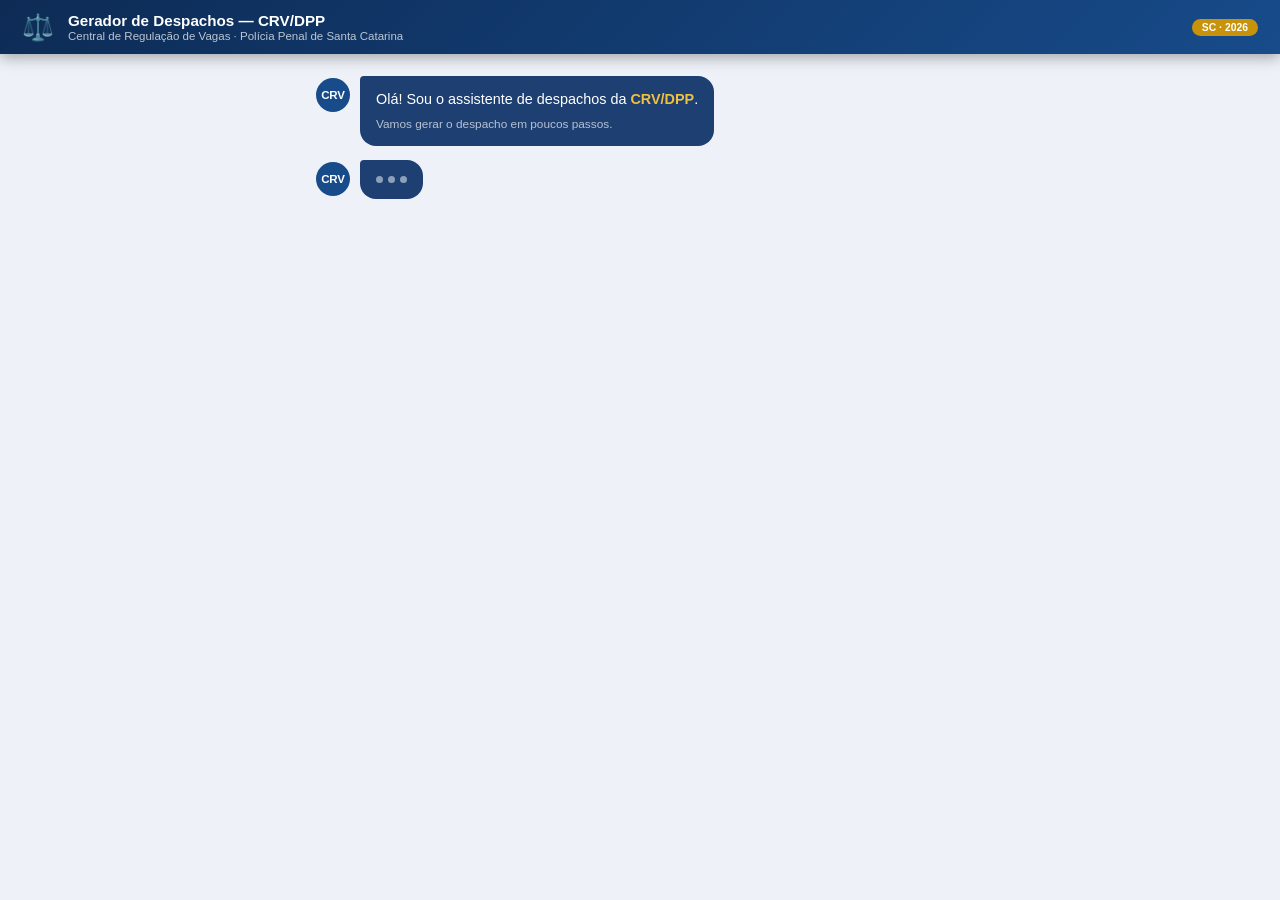
<file: gerador_despachos_crv.html>
<!DOCTYPE html>
<html lang="pt-BR">
<head>
<meta charset="UTF-8">
<meta name="viewport" content="width=device-width, initial-scale=1.0">
<title>Gerador de Despachos — CRV/DPP</title>
<style>
:root{
  --azul:#0d2b55;--azul2:#174b8a;--azul3:#2563b0;
  --ouro:#c8930a;--cinza:#eef2f8;--borda:#c8d6ec;
  --verde:#1a7a40;--verde-bg:#f0fdf4;--verde-bd:#86efac;
  --verm:#b91c1c;--verm-bg:#fef2f2;--verm-bd:#fca5a5;
  --amar:#92400e;--amar-bg:#fffbeb;--amar-bd:#fcd34d;
  --texto:#0f1e35;--bot:#1e3f72;
}
*{box-sizing:border-box;margin:0;padding:0}
html,body{height:100%;font-family:"Segoe UI",Calibri,sans-serif;background:var(--cinza);color:var(--texto)}

/* ── TOPO ── */
.topo{background:linear-gradient(135deg,var(--azul),var(--azul2));color:#fff;padding:12px 22px;display:flex;align-items:center;gap:14px;box-shadow:0 3px 14px rgba(0,0,0,.35);position:sticky;top:0;z-index:100}
.topo-icon{font-size:1.6rem;flex-shrink:0}
.topo h1{font-size:.95rem;font-weight:700}
.topo p{font-size:.72rem;opacity:.72;margin-top:1px}
.topo-badge{margin-left:auto;background:var(--ouro);color:#fff;font-size:.65rem;font-weight:800;padding:3px 10px;border-radius:20px;white-space:nowrap}
.topo-novo{margin-left:.75rem;background:rgba(255,255,255,.13);border:1.5px solid rgba(255,255,255,.28);color:rgba(255,255,255,.85);font-family:inherit;font-size:.72rem;font-weight:700;padding:5px 13px;border-radius:8px;cursor:pointer;display:none;transition:all .15s}
.topo-novo:hover{background:rgba(255,255,255,.22);color:#fff}
.topo-novo.vis{display:block}

/* ── LAYOUT ── */
.layout{display:flex;flex-direction:column;height:calc(100vh - 68px)}
.chat-area{flex:1;overflow-y:auto;padding:22px 0;scroll-behavior:smooth}
.chat-inner{max-width:680px;margin:0 auto;padding:0 16px;display:flex;flex-direction:column;gap:14px}

/* ── MENSAGENS ── */
.msg{display:flex;gap:10px;align-items:flex-start;animation:popIn .25s ease}
@keyframes popIn{from{opacity:0;transform:translateY(8px)}to{opacity:1;transform:translateY(0)}}
.msg.bot{justify-content:flex-start}.msg.user{justify-content:flex-end}
.av{width:34px;height:34px;border-radius:50%;display:flex;align-items:center;justify-content:center;font-size:.72rem;font-weight:800;flex-shrink:0;margin-top:2px;letter-spacing:-.02em}
.av.bot{background:var(--azul2);color:#fff}.av.user{background:#c8d6ec;color:var(--azul);font-size:.9rem}
.balao{max-width:82%;padding:12px 16px;border-radius:16px;font-size:.9rem;line-height:1.6}
.balao.bot{background:var(--bot);color:#fff;border-top-left-radius:4px}
.balao.user{background:var(--azul3);color:#fff;border-top-right-radius:4px}
.balao strong{color:#f0c040}
.balao .sub{font-size:.74rem;opacity:.68;margin-top:4px;display:block}

/* ── OPÇÕES (chips) ── */
.ow{max-width:680px;margin:0 auto;padding:2px 16px 10px;display:none}
.or{display:flex;flex-wrap:wrap;gap:8px;margin-bottom:6px}
.chip{padding:9px 18px;border:2px solid var(--azul3);border-radius:22px;background:#fff;color:var(--azul2);font-size:.84rem;font-weight:700;cursor:pointer;transition:all .18s;font-family:inherit;user-select:none;display:flex;align-items:center;gap:6px}
.chip:hover{background:var(--azul3);color:#fff;transform:translateY(-1px);box-shadow:0 3px 10px rgba(37,99,176,.2)}
.chip.sel{background:var(--azul);color:#fff;border-color:var(--azul)}
.chip.dis{opacity:.4;pointer-events:none}
.chip.vd{border-color:var(--verde);color:var(--verde)}
.chip.vd:hover,.chip.vd.sel{background:var(--verde);color:#fff;border-color:var(--verde)}
.chip.vm{border-color:var(--verm);color:var(--verm)}
.chip.vm:hover,.chip.vm.sel{background:var(--verm);color:#fff;border-color:var(--verm)}
.chip.am{border-color:var(--amar);color:var(--amar)}
.chip.am:hover,.chip.am.sel{background:var(--amar);color:#fff;border-color:var(--amar)}
.chip.lg{width:100%;justify-content:flex-start;border-radius:10px;padding:11px 16px}

/* ── INPUT LIVRE ── */
.iw{max-width:680px;margin:0 auto;padding:0 16px 10px;display:none}
.ir{display:flex;gap:8px}
.ir input{flex:1;padding:11px 15px;border:2px solid var(--borda);border-radius:22px;font-size:.88rem;font-family:inherit;color:var(--texto);transition:border .2s}
.ir input:focus{outline:none;border-color:var(--azul3)}
.bsend{padding:11px 20px;background:var(--azul);color:#fff;border:none;border-radius:22px;font-size:.88rem;font-weight:700;cursor:pointer;font-family:inherit;white-space:nowrap;transition:background .15s}
.bsend:hover{background:var(--azul3)}

/* ── PAINEL MOTIVOS ── */
.motivos-wrap{width:100%;max-width:560px;background:#fff;border:1.5px solid var(--borda);border-radius:14px;overflow:hidden;box-shadow:0 2px 12px rgba(13,43,85,.1)}
.motivos-head{padding:10px 14px;font-size:.72rem;font-weight:800;text-transform:uppercase;letter-spacing:.06em;display:flex;align-items:center;gap:6px}
.motivos-head.vm{background:var(--verm-bg);color:var(--verm);border-bottom:1px solid var(--verm-bd)}
.motivos-head.am{background:var(--amar-bg);color:var(--amar);border-bottom:1px solid var(--amar-bd)}
.motivos-body{padding:8px}
.motivo-item{display:flex;align-items:flex-start;gap:10px;padding:9px 10px;border:1.5px solid var(--borda);border-radius:8px;cursor:pointer;font-size:.85rem;color:#334155;background:#f8fafc;margin-bottom:5px;transition:all .13s;user-select:none;line-height:1.45}
.motivo-item:last-child{margin-bottom:0}
.motivo-item:hover{border-color:#94a3b8;background:#fff}
.motivo-item.sel.vm{border-color:var(--verm-bd);background:var(--verm-bg);color:var(--verm)}
.motivo-item.sel.am{border-color:var(--amar-bd);background:var(--amar-bg);color:var(--amar)}
.mi-check{width:18px;height:18px;border:2px solid #cbd5e1;border-radius:4px;flex-shrink:0;display:flex;align-items:center;justify-content:center;font-size:.75rem;margin-top:1px;transition:all .13s}
.motivo-item.sel.vm .mi-check{background:var(--verm);border-color:var(--verm);color:#fff}
.motivo-item.sel.am .mi-check{background:var(--amar);border-color:var(--amar);color:#fff}
.mi-texto{flex:1}
.mi-sub{display:none;margin-top:8px;padding:8px;background:#f1f5f9;border-radius:6px;gap:5px;flex-direction:column}
.mi-sub.vis{display:flex}
.sub-item{display:flex;align-items:center;gap:8px;padding:6px 8px;border:1.5px solid #e2e8f0;border-radius:6px;cursor:pointer;font-size:.8rem;color:#475569;background:#fff;transition:all .12s;user-select:none}
.sub-item:hover{border-color:#94a3b8}
.sub-item.sel.vm{border-color:var(--verm-bd);background:var(--verm-bg);color:var(--verm)}
.sub-item.sel.am{border-color:var(--amar-bd);background:var(--amar-bg);color:var(--amar)}
.sub-check{width:15px;height:15px;border:2px solid #cbd5e1;border-radius:3px;flex-shrink:0;display:flex;align-items:center;justify-content:center;font-size:.6rem;transition:all .12s}
.sub-item.sel.vm .sub-check{background:var(--verm);border-color:var(--verm);color:#fff}
.sub-item.sel.am .sub-check{background:var(--amar);border-color:var(--amar);color:#fff}
.sub-outros-input{width:100%;padding:7px 10px;border:1.5px solid var(--borda);border-radius:6px;font-size:.8rem;font-family:inherit;color:var(--texto);margin-top:4px;display:none}
.sub-outros-input.vis{display:block}
.sub-outros-input:focus{outline:none;border-color:var(--azul3)}
.motivos-conf{margin:8px 8px 8px;padding:10px 16px;background:var(--azul);color:#fff;border:none;border-radius:8px;font-size:.85rem;font-weight:700;cursor:pointer;font-family:inherit;width:calc(100% - 16px);transition:background .15s}
.motivos-conf:hover{background:var(--azul3)}

/* ── DESPACHO FINAL ── */
.desp-wrap{max-width:680px;margin:0 auto;padding:0 16px 40px;display:none;animation:popIn .3s ease}
.desp-wrap.vis{display:block}
.desp-acoes{display:flex;gap:8px;margin-bottom:14px;flex-wrap:wrap}
.ba{padding:9px 20px;border-radius:8px;font-size:.84rem;font-weight:700;cursor:pointer;border:none;display:flex;align-items:center;gap:6px;transition:all .2s;font-family:inherit}
.bc{background:var(--azul);color:#fff}.bc:hover{background:var(--azul3)}
.bd{background:#1a5e99;color:#fff}.bd:hover{background:#154a78}
.bn{background:#fff;border:2px solid var(--borda);color:var(--azul)}.bn:hover{background:#f0f0f0}
.desp-card{background:#fff;border:1px solid var(--borda);border-radius:12px;overflow:hidden;box-shadow:0 2px 12px rgba(13,43,85,.08)}
.desp-header{padding:14px 20px;border-bottom:1px solid var(--borda);display:flex;align-items:center;gap:10px}
.desp-badge{font-size:.8rem;font-weight:800;padding:5px 14px;border-radius:20px;white-space:nowrap}
.badge-def{background:var(--verde-bg);color:var(--verde);border:1.5px solid var(--verde-bd)}
.badge-ind{background:var(--verm-bg);color:var(--verm);border:1.5px solid var(--verm-bd)}
.badge-dev{background:var(--amar-bg);color:var(--amar);border:1.5px solid var(--amar-bd)}
.desp-subtit{font-size:.8rem;color:#64748b;font-weight:600}
.desp-body{padding:20px}
.desp-nota{font-size:.75rem;color:#94a3b8;padding:0 20px 14px;font-style:italic}
.desp-texto{font-size:.9rem;line-height:1.75;color:#1e293b;white-space:pre-wrap;outline:none;cursor:text;min-height:80px;border:1.5px dashed transparent;border-radius:6px;padding:6px;transition:border .2s}
.desp-texto:focus{border-color:var(--borda)}

/* ── TYPING ── */
.typing{display:flex;gap:5px;align-items:center;padding:4px 0}
.typing span{width:7px;height:7px;background:rgba(255,255,255,.5);border-radius:50%;animation:bounce .9s infinite}
.typing span:nth-child(2){animation-delay:.15s}.typing span:nth-child(3){animation-delay:.3s}
@keyframes bounce{0%,80%,100%{transform:translateY(0)}40%{transform:translateY(-6px)}}

/* ── TOAST ── */
.toast{position:fixed;bottom:22px;right:22px;background:#111;color:#fff;padding:11px 20px;border-radius:8px;font-size:.82rem;opacity:0;pointer-events:none;transition:opacity .3s;z-index:9999}
.toast.show{opacity:1}

@media(max-width:600px){.balao{max-width:92%}.chip{font-size:.8rem;padding:8px 14px}}
</style>
</head>
<body>

<div class="topo">
  <div class="topo-icon">⚖️</div>
  <div>
    <h1>Gerador de Despachos — CRV/DPP</h1>
    <p>Central de Regulação de Vagas · Polícia Penal de Santa Catarina</p>
  </div>
  <div class="topo-badge">SC · 2026</div>
  <button class="topo-novo" id="btnNovo" onclick="reiniciar()">↩ Novo despacho</button>
</div>

<div class="layout">
  <div class="chat-area" id="chatArea">
    <div class="chat-inner" id="ci"></div>
  </div>
  <div class="ow" id="ow"><div class="or" id="or"></div></div>
  <div class="iw" id="iw"></div>
</div>

<div class="desp-wrap" id="despWrap">
  <div class="desp-acoes">
    <button class="ba bc" onclick="copiarDespacho()">📋 Copiar texto</button>
    <button class="ba bd" onclick="baixarDoc()">📄 Baixar .doc</button>
    <button class="ba bn" onclick="reiniciar()">↩ Novo despacho</button>
  </div>
  <div class="desp-card">
    <div class="desp-header">
      <div class="desp-badge" id="despBadge"></div>
      <div class="desp-subtit" id="despSubtit"></div>
    </div>
    <div class="desp-body">
      <div class="desp-texto" id="despTexto" contenteditable="true" spellcheck="false"></div>
    </div>
    <div class="desp-nota">✏️ Clique no texto para editar antes de copiar.</div>
  </div>
</div>

<div class="toast" id="toast"></div>

<script>
// ════════════════════════════════════════════════════════════
// ESTADO
// ════════════════════════════════════════════════════════════
var S = {
  inciso: null,           // 'I' | 'II' | 'III' | 'PERNOITE' | 'PERMUTA'
  permulaInciso: null,    // 'II' | 'III' — subinciso da permuta
  resultado: null,        // 'def' | 'ind' | 'dev'
  prazo: null,
  pernoiteMotivo: '',
  pernoiteSGPe: '',
  motivos: [],
  assFlts: [],
  docFlts: [],
  docOutros: '',
};

function rS(){ S={inciso:null,permulaInciso:null,resultado:null,prazo:null,pernoiteMotivo:'',pernoiteSGPe:'',motivos:[],assFlts:[],docFlts:[],docOutros:''}; }

// ════════════════════════════════════════════════════════════
// HELPERS DOM
// ════════════════════════════════════════════════════════════
var ci=document.getElementById('ci');
var ow=document.getElementById('ow');
var or_=document.getElementById('or');
var iw=document.getElementById('iw');

function sb(){ setTimeout(function(){ document.getElementById('chatArea').scrollTo({top:9e6,behavior:'smooth'}); },80); }

function lp(){
  or_.innerHTML='';
  ow.style.display='none';
  iw.style.display='none';
  iw.innerHTML='';
}

function mBot(html, delay){
  delay = delay || 0;
  return new Promise(function(resolve){
    setTimeout(function(){
      var t=document.createElement('div');
      t.className='msg bot';
      t.innerHTML='<div class="av bot">CRV</div><div class="balao bot"><div class="typing"><span></span><span></span><span></span></div></div>';
      ci.appendChild(t); sb();
      setTimeout(function(){ t.querySelector('.balao').innerHTML=html; resolve(); sb(); }, 480);
    }, delay);
  });
}

function mUser(txt){
  var d=document.createElement('div');
  d.className='msg user';
  d.innerHTML='<div class="balao user">'+esc(txt)+'</div><div class="av user">👤</div>';
  ci.appendChild(d); sb();
}

function esc(s){ return String(s).replace(/&/g,'&amp;').replace(/</g,'&lt;').replace(/>/g,'&gt;'); }

function chips(ops, cb){
  lp(); ow.style.display='block';
  ops.forEach(function(o){
    var b=document.createElement('button');
    b.className='chip'+(o.cl?' '+o.cl:'')+(o.lg?' lg':'');
    b.innerHTML=o.l;
    b.onclick=function(){
      document.querySelectorAll('.chip').forEach(function(c){ c.classList.add('dis'); });
      b.classList.add('sel');
      mUser(o.l.replace(/<[^>]+>/g,'').trim());
      lp();
      setTimeout(function(){ cb(o.v); },300);
    };
    or_.appendChild(b);
  });
}

function inp(ph, cb){
  lp(); iw.style.display='block';
  var row=document.createElement('div'); row.className='ir';
  var el=document.createElement('input'); el.type='text'; el.placeholder=ph; el.autocomplete='off';
  var btn=document.createElement('button'); btn.className='bsend'; btn.textContent='Enviar →';
  var go=function(){
    var v=el.value.trim();
    if(!v){ el.focus(); return; }
    mUser(v); lp(); setTimeout(function(){ cb(v); },300);
  };
  btn.onclick=go;
  el.onkeydown=function(e){ if(e.key==='Enter'){ e.preventDefault(); go(); } };
  row.appendChild(el); row.appendChild(btn); iw.appendChild(row);
  setTimeout(function(){ el.focus(); },180);
}

function toast(m){
  var t=document.getElementById('toast');
  t.textContent=m; t.classList.add('show');
  setTimeout(function(){ t.classList.remove('show'); },2600);
}

// ════════════════════════════════════════════════════════════
// PAINEL DE MOTIVOS (checkboxes multi)
// ════════════════════════════════════════════════════════════
function buildPainelMotivos(tipo){
  lp();
  var cls = tipo==='ind' ? 'vm' : 'am';
  var label = tipo==='ind' ? '❌ Motivos do Indeferimento' : '🔄 Motivos da Devolução';

  var wrap=document.createElement('div');
  wrap.style.cssText='max-width:680px;margin:0 auto;padding:0 16px 10px';

  var painel=document.createElement('div');
  painel.className='motivos-wrap';

  var head=document.createElement('div');
  head.className='motivos-head '+cls;
  head.innerHTML='<span>📋</span> '+label+'<span class="sub" style="font-size:.7rem;opacity:.7;font-weight:400;text-transform:none;margin-left:4px">— selecione um ou mais</span>';
  painel.appendChild(head);

  var body=document.createElement('div');
  body.className='motivos-body';

  var sel = { fluxo:false, ass:false, doc:false };
  var assFlts = {};
  var docFlts = {};
  var docOutrosVal = '';

  var ASS_OPTS = [
    {v:'ori_dir',  l:'Diretor(a) da Unidade Prisional de Origem'},
    {v:'des_dir',  l:'Diretor(a) da Unidade Prisional de Destino'},
    {v:'ori_sr',   l:'Superintendente da Regional de Origem'},
    {v:'des_sr',   l:'Superintendente da Regional de Destino'},
  ];

  var DOC_OPTS = [
    {v:'bpi',       l:'BPI — Boletim Penal Informativo'},
    {v:'saude',     l:'Formulário de Saúde'},
    {v:'mandado',   l:'Mandado de Prisão'},
    {v:'despacho',  l:'Despacho / Decisão Judicial'},
    {v:'outros',    l:'Outros'},
  ];

  ASS_OPTS.forEach(function(o){ assFlts[o.v]=false; });
  DOC_OPTS.forEach(function(o){ docFlts[o.v]=false; });

  var iFluxo = criarItem(cls,'O fluxo não foi observado na integralidade');
  iFluxo.onclick = function(){ sel.fluxo=!sel.fluxo; toggleItem(iFluxo,cls,sel.fluxo); };
  body.appendChild(iFluxo);

  var iAss = criarItem(cls,'Falta de Assinaturas');
  var subAss = document.createElement('div');
  subAss.className='mi-sub';
  ASS_OPTS.forEach(function(o){
    var si = criarSubItem(cls,o.l);
    si.onclick=function(e){
      e.stopPropagation();
      assFlts[o.v]=!assFlts[o.v];
      toggleSubItem(si,cls,assFlts[o.v]);
      var algum=Object.values(assFlts).some(Boolean);
      sel.ass=algum;
      toggleItem(iAss,cls,algum);
    };
    subAss.appendChild(si);
  });
  iAss.querySelector('.mi-texto').appendChild(subAss);
  iAss.addEventListener('click',function(e){
    if(e.target.closest('.mi-sub')) return;
    subAss.classList.toggle('vis');
  });
  body.appendChild(iAss);

  var iDoc = criarItem(cls,'Falta de Documento');
  var subDoc = document.createElement('div');
  subDoc.className='mi-sub';
  var outrosInput = document.createElement('input');
  outrosInput.className='sub-outros-input';
  outrosInput.placeholder='Especifique o documento...';
  outrosInput.onclick=function(e){ e.stopPropagation(); };
  outrosInput.oninput=function(){ docOutrosVal=outrosInput.value.trim(); };

  DOC_OPTS.forEach(function(o){
    var si = criarSubItem(cls,o.l);
    si.onclick=function(e){
      e.stopPropagation();
      docFlts[o.v]=!docFlts[o.v];
      toggleSubItem(si,cls,docFlts[o.v]);
      if(o.v==='outros'){
        outrosInput.classList.toggle('vis',docFlts.outros);
        if(docFlts.outros) setTimeout(function(){ outrosInput.focus(); },100);
      }
      var algum=Object.values(docFlts).some(Boolean);
      sel.doc=algum;
      toggleItem(iDoc,cls,algum);
    };
    subDoc.appendChild(si);
  });
  subDoc.appendChild(outrosInput);
  iDoc.querySelector('.mi-texto').appendChild(subDoc);
  iDoc.addEventListener('click',function(e){
    if(e.target.closest('.mi-sub')) return;
    subDoc.classList.toggle('vis');
  });
  body.appendChild(iDoc);

  painel.appendChild(body);

  var btnConf = document.createElement('button');
  btnConf.className='motivos-conf';
  btnConf.textContent='✓ Confirmar seleção e gerar despacho';
  btnConf.onclick=function(){
    var assArr = ASS_OPTS.filter(function(o){ return assFlts[o.v]; }).map(function(o){ return o.l; });
    var docArr = DOC_OPTS.filter(function(o){ return o.v!=='outros' && docFlts[o.v]; }).map(function(o){ return o.l; });
    if(docFlts.outros && docOutrosVal) docArr.push(docOutrosVal);

    S.assFlts = assArr;
    S.docFlts = docArr;

    var partes=[];
    if(sel.fluxo) partes.push('Fluxo incompleto');
    if(assArr.length) partes.push('Falta assinatura: '+assArr.map(function(a){ return a.split(' ')[0]+' '+a.split(' ')[1]; }).join(', '));
    if(docArr.length) partes.push('Falta documento: '+docArr.join(', '));
    mUser(partes.length ? partes.join(' · ') : '(sem motivo específico)');
    S.motivos = { fluxo: sel.fluxo, ass: assArr, doc: docArr };
    lp();
    wrap.remove();
    setTimeout(function(){ gerarDespacho(); },400);
  };
  painel.appendChild(btnConf);
  wrap.appendChild(painel);

  ow.style.display='block';
  or_.appendChild(wrap);
  sb();
}

function criarItem(cls, texto){
  var d=document.createElement('div');
  d.className='motivo-item';
  d.innerHTML='<div class="mi-check"></div><div class="mi-texto">'+esc(texto)+'</div>';
  return d;
}

function criarSubItem(cls, texto){
  var d=document.createElement('div');
  d.className='sub-item';
  d.innerHTML='<div class="sub-check"></div><span>'+esc(texto)+'</span>';
  return d;
}

function toggleItem(el, cls, ativo){
  el.classList.toggle('sel',ativo);
  el.classList.toggle(cls,ativo);
  el.querySelector('.mi-check').textContent = ativo ? '✓' : '';
}

function toggleSubItem(el, cls, ativo){
  el.classList.toggle('sel',ativo);
  el.classList.toggle(cls,ativo);
  el.querySelector('.sub-check').textContent = ativo ? '✓' : '';
}

// ════════════════════════════════════════════════════════════
// FLUXO PRINCIPAL
// ════════════════════════════════════════════════════════════
async function iniciar(){
  rS();
  await mBot('Olá! Sou o assistente de despachos da <strong>CRV/DPP</strong>.<br><span class="sub">Vamos gerar o despacho em poucos passos.</span>');
  await passo1();
}

async function passo1(){
  await mBot('Qual é a <strong>modalidade</strong> do pedido a ser analisado?');
  chips([
    {l:'<strong>Art. 21, I</strong><br><small style="font-weight:400;font-size:.75rem">Emergencial — gerenciamento de crises</small>', v:'I', lg:true},
    {l:'<strong>Art. 21, II</strong><br><small style="font-weight:400;font-size:.75rem">Pedido da pessoa privada de liberdade ou familiar</small>', v:'II', lg:true},
    {l:'<strong>Art. 21, III</strong><br><small style="font-weight:400;font-size:.75rem">Adequação da capacidade de ocupação</small>', v:'III', lg:true},
    {l:'<strong>🔄 Permuta</strong><br><small style="font-weight:400;font-size:.75rem">Transferência em permuta entre unidades</small>', v:'PERMUTA', lg:true},
    {l:'<strong>🌙 Pernoite</strong><br><small style="font-weight:400;font-size:.75rem">Medida excepcional administrativa</small>', v:'PERNOITE', lg:true},
    {l:'<strong>⚠️ Indeferimento — Procedimentos</strong><br><small style="font-weight:400;font-size:.75rem">Inobservância das regras convencionadas em reunião</small>', v:'PROC', lg:true, cl:'vm'},
  ], function(v){
    S.inciso = v;
    if(v === 'PERMUTA'){
      setTimeout(passoPermutaInciso, 200);
    } else if(v === 'PROC'){
      setTimeout(gerarDespachoProc, 200);
    } else {
      setTimeout(passo2, 200);
    }
  });
}

// ── PERMUTA: escolha do subinciso ──
async function passoPermutaInciso(){
  await mBot('A permuta está enquadrada em qual <strong>inciso</strong>?');
  chips([
    {l:'<strong>Art. 21, II</strong><br><small style="font-weight:400;font-size:.75rem">Pedido voluntário — iniciativa da pessoa privada de liberdade ou familiar</small>', v:'II', lg:true},
    {l:'<strong>Art. 21, III</strong><br><small style="font-weight:400;font-size:.75rem">Pedido da unidade prisional — ajuste/equalização de vagas</small>', v:'III', lg:true},
  ], function(v){
    S.permulaInciso = v;
    setTimeout(passo2, 200);
  });
}

async function passo2(){
  await mBot('Qual é o <strong>resultado da análise</strong> para este pedido?');

  if(S.inciso === 'PERMUTA'){
    chips([
      {l:'✅ Deferir', v:'def', cl:'vd'},
      {l:'❌ Indeferir', v:'ind', cl:'vm'},
    ], function(v){
      S.resultado = v;
      setTimeout(v === 'def' ? passo3Deferir : gerarDespacho, 200);
    });
  } else {
    chips([
      {l:'✅ Deferir', v:'def', cl:'vd'},
      {l:'❌ Indeferir', v:'ind', cl:'vm'},
      {l:'🔄 Devolver para Retificação', v:'dev', cl:'am'},
    ], function(v){
      S.resultado = v;
      if(v==='def'){
        setTimeout(passo3Deferir, 200);
      } else {
        setTimeout(passo3IndDev, 200);
      }
    });
  }
}

async function passo3Deferir(){
  if(S.inciso === 'I'){
    await mBot('Por se tratar de situação emergencial, qual é o <strong>prazo máximo</strong> para realização da transferência?');
    chips([
      {l:'⏱ 24 horas', v:'24'},
      {l:'⏱ 48 horas', v:'48'},
      {l:'⏱ 72 horas', v:'72'},
      {l:'✏️ Outro prazo', v:'outro'},
    ], function(v){
      if(v==='outro'){
        mBot('Digite o prazo:').then(function(){
          inp('Ex.: 6 horas, 12 horas...', function(val){
            S.prazo = val;
            setTimeout(gerarDespacho, 300);
          });
        });
      } else {
        S.prazo = v + ' horas';
        setTimeout(gerarDespacho, 300);
      }
    });
  } else if(S.inciso === 'PERNOITE'){
    await mBot('Qual é a <strong>finalidade</strong> do pernoite?');
    chips([
      {l:'⚖️ Audiência',                v:'comparecimento em audiência'},
      {l:'🚐 Apoio para Transferência', v:'__transferencia'},
      {l:'🏥 Consulta Médica',          v:'realização de consulta médica'},
      {l:'✏️ Outro motivo',             v:'__outro'},
    ], function(v){
      if(v === '__outro'){
        mBot('Descreva a finalidade:').then(function(){
          inp('Ex.: atendimento jurídico, exame pericial...', function(val){
            S.pernoiteMotivo = val;
            S.pernoiteSGPe = '';
            setTimeout(gerarDespacho, 300);
          });
        });
      } else if(v === '__transferencia'){
        S.pernoiteMotivo = 'apoio logístico para transferência';
        mBot('Informe o <strong>número do Processo SGPe</strong>:<span class="sub">Ex.: SEJURI 123456/2026</span>').then(function(){
          inp('Ex.: SEJURI 123456/2026', function(val){
            S.pernoiteSGPe = val;
            setTimeout(gerarDespacho, 300);
          });
        });
      } else {
        S.pernoiteMotivo = v;
        S.pernoiteSGPe = '';
        setTimeout(gerarDespacho, 300);
      }
    });
  } else {
    // PERMUTA deferimento e demais incisos sem pergunta extra
    gerarDespacho();
  }
}

async function passo3IndDev(){
  var label = S.resultado === 'ind' ? 'indeferimento' : 'devolução para retificação';
  await mBot('Selecione o(s) <strong>motivo(s) do '+label+'</strong>:');
  buildPainelMotivos(S.resultado);
}

// ════════════════════════════════════════════════════════════
// INDEFERIMENTO — PROCEDIMENTOS (reunião 05/05/2025)
// ════════════════════════════════════════════════════════════
function gerarDespachoProc(){
  var texto =
    'Indefere-se o pedido por inobservância das regras estabelecidas e convencionadas em reunião realizada em 05 de maio de 2025, notadamente a obrigatoriedade de elaboração do ofício por meio do Gerador disponível no site desta CRV (https://crv-dpp-sc.github.io/manual/) e do preenchimento do campo "Observação" com o texto do Resumo Sintético gerado ao final do ofício — o qual reúne todas as informações da transferência. Novo pedido poderá ser formulado com a observância dos referidos procedimentos.';

  exibirDespacho(
    '❌ INDEFERIDO',
    'badge-ind',
    'Inobservância de Procedimentos — Reunião de 05/05/2025',
    texto
  );
}

// ════════════════════════════════════════════════════════════
// GERAÇÃO DO TEXTO
// ════════════════════════════════════════════════════════════
var LABEL_INCISO = {
  'I':   'Art. 21, inciso I (gerenciamento de crises ou emergências)',
  'II':  'Art. 21, inciso II (pedido da pessoa privada de liberdade ou familiar)',
  'III': 'Art. 21, inciso III (adequação da capacidade de ocupação)',
};

function gerarDespacho(){
  var inc = S.inciso;
  var res = S.resultado;
  var texto = '';
  var badge = '';
  var badgeClass = '';

  // ── PERMUTA ───────────────────────────────────────────────
  if(inc === 'PERMUTA'){
    var linc = LABEL_INCISO[S.permulaInciso];
    var subtitPermuta = 'Transferência em Permuta — Resolução Conjunta Interinstitucional n. 01/2026 — ' + linc;

    if(res === 'def'){
      badgeClass = 'badge-def';
      badge = '✅ DEFERIDO';
      texto = 'Trata-se de pedido de transferência administrativa, na modalidade "transferência em permuta", enquadrado no ' + linc + ', da Resolução Conjunta Interinstitucional n. 01/2026.\n\n'
            + 'Após análise da documentação encaminhada, a Central de Regulação de Vagas decide pela aprovação do pedido, por estar em conformidade com o referido dispositivo legal, encontrando-se atendidos os requisitos formais e materiais exigidos para a modalidade requerida.\n\n'
            + 'Após a efetivação da transferência, os estabelecimentos penais deverão comunicar ao Juízo competente no prazo máximo de 24 (vinte e quatro) horas em dias úteis, ou no primeiro dia útil seguinte, caso a movimentação ocorra no fim de semana ou feriado, nos termos do art. 16 da Resolução Conjunta Interinstitucional n. 01/2026.\n\n'
            + 'Destaca-se, ainda, a necessidade de a unidade prisional de origem encaminhar, no momento da remoção, junto ao apenado, os itens de higiene pessoal e os uniformes que lhe foram entregues.';
    } else {
      // INDEFERIMENTO PERMUTA — texto fixo
      badgeClass = 'badge-ind';
      badge = '❌ INDEFERIDO';
      texto = 'Trata-se de pedido de transferência administrativa, na modalidade "transferência em permuta", submetido à apreciação desta Central de Regulação de Vagas.\n\n'
            + 'Após análise do pleito, esta Central de Regulação de Vagas decide pelo indeferimento do pedido, em razão das seguintes irregularidades identificadas na instrução do expediente:\n\n'
            + '   * O fluxo procedimental não foi observado na integralidade, conforme as normas internas da CRV/DPP dispostas no Ofício-Circular nº 001/2026/PPSC/CRV (Processo SEJURI nº 00034889/2026) e os requisitos estabelecidos pela Resolução Conjunta Interinstitucional n. 01/2026.\n\n'
            + 'Diante das irregularidades constatadas, o pedido não atende aos requisitos legais e procedimentais exigidos para a sua aprovação.\n\n'
            + 'Deste modo, o interessado poderá, se entender cabível, formular novo pedido devidamente instruído, observando integralmente o fluxo estabelecido pela Resolução Conjunta Interinstitucional n. 01/2026 e pelas normativas internas desta Central, dispostas no Ofício-Circular nº 001/2026/PPSC/CRV.\n\n'
            + 'Eventuais dúvidas poderão ser sanadas diretamente no site desta CRV (https://crv-dpp-sc.github.io/manual/), através dos menus "Hipóteses", "Fluxo Operacional" e "Documentos" — neste último há um checklist disponível —, ou pelo telefone/WhatsApp do plantão: (48) 3665-7330, disponível 24 horas.';
    }
    exibirDespacho(badge, badgeClass, subtitPermuta, texto);
    return;
  }

  // ── PERNOITE ──────────────────────────────────────────────
  var linc = LABEL_INCISO[inc];
  var subtit = inc === 'PERNOITE'
    ? 'Pernoite — Medida Excepcional Administrativa'
    : 'Resolução Conjunta Interinstitucional n. 01/2026 — ' + linc;

  if(inc === 'PERNOITE'){
    if(res === 'def'){
      badgeClass = 'badge-def';
      badge = '✅ DEFERIDO';
      var refDoc = S.pernoiteSGPe ? 'Processo SGPe nº '+S.pernoiteSGPe : 'documentação retro';
      texto = 'Trata-se de pedido de pernoite, haja vista necessidade de '+S.pernoiteMotivo+'.\n\n'
            + 'Em análise ao '+refDoc+', a Central de Regulação de Vagas decide pela aprovação do pedido, eis que em conformidade com a legislação aplicável.\n\n'
            + 'Destaca-se, ainda, a necessidade de a unidade prisional de origem encaminhar, no momento da remoção, junto ao apenado, os itens de higiene pessoal e os uniformes que lhe foram entregues.';
    } else {
      var mot = S.motivos || {};
      var lm = [];
      if(mot.fluxo) lm.push('   * O fluxo procedimental não foi observado na integralidade, conforme as normas internas da CRV/DPP.');
      if(mot.ass && mot.ass.length) mot.ass.forEach(function(a){ lm.push('   * Ausência de assinatura: '+a+'.'); });
      if(mot.doc && mot.doc.length) mot.doc.forEach(function(d){ lm.push('   * Ausência de documento obrigatório: '+d+'.'); });
      var pC = 'Eventuais dúvidas poderão ser sanadas diretamente no site desta CRV (https://crv-dpp-sc.github.io/manual/), através dos menus "Hipóteses", "Fluxo Operacional" e "Documentos" — neste último há um checklist disponível —, ou pelo telefone/WhatsApp do plantão: (48) 3665-7330, disponível 24 horas.';

      if(res === 'ind'){
        badgeClass = 'badge-ind'; badge = '❌ INDEFERIDO';
        var pts = ['Trata-se de pedido de pernoite submetido à apreciação desta Central de Regulação de Vagas.',
          'Após análise da documentação encaminhada, esta Central decide pelo indeferimento do pedido, em razão das seguintes irregularidades identificadas:'];
        if(lm.length) pts.push(lm.join('\n'));
        pts.push('Diante das irregularidades constatadas, o pedido não atende aos requisitos exigidos para a sua aprovação. O interessado poderá, se entender cabível, formular novo pedido devidamente instruído.\n\n'+pC);
        texto = pts.join('\n\n');
      } else {
        badgeClass = 'badge-dev'; badge = '🔄 DEVOLVIDO PARA RETIFICAÇÃO';
        var ptd = ['Trata-se de pedido de pernoite submetido à apreciação desta Central de Regulação de Vagas.',
          'Após análise preliminar, esta Central decide pela devolução do expediente para retificação, tendo em vista as seguintes pendências:'];
        if(lm.length) ptd.push(lm.join('\n'));
        ptd.push('Após a devida regularização, o pedido poderá ser novamente submetido à apreciação desta CRV.\n\n'+pC);
        texto = ptd.join('\n\n');
      }
    }
    exibirDespacho(badge, badgeClass, subtit, texto);
    return;
  }

  // ── TRANSFERÊNCIAS (I, II, III) ───────────────────────────
  if(res === 'def'){
    badgeClass = 'badge-def';
    badge = '✅ DEFERIDO';
    var p1 = 'Trata-se de pedido de transferência administrativa enquadrado no '+linc+', da Resolução Conjunta Interinstitucional n. 01/2026.';
    var p2 = 'Após análise da documentação encaminhada, a Central de Regulação de Vagas decide pela aprovação do pedido, por estar em conformidade com o referido dispositivo legal, encontrando-se atendidos os requisitos formais e materiais exigidos para a modalidade requerida.';
    var p3x = inc === 'I' ? 'Por se tratar de situação de emergência, a transferência deverá ser realizada no prazo máximo de '+S.prazo+', contados a partir da ciência do presente despacho.' : '';
    var pF = 'Após a efetivação da transferência, os estabelecimentos penais deverão comunicar ao Juízo competente no prazo máximo de 24 (vinte e quatro) horas em dias úteis, ou no primeiro dia útil seguinte, caso a movimentação ocorra no fim de semana ou feriado, nos termos do art. 16 da Resolução Conjunta Interinstitucional n. 01/2026.';
    var pK = 'Destaca-se, ainda, a necessidade de a unidade prisional de origem encaminhar, no momento da remoção, junto ao apenado, os itens de higiene pessoal e os uniformes que lhe foram entregues.';
    var pp = [p1, p2];
    if(p3x) pp.push(p3x);
    pp.push(pF); pp.push(pK);
    texto = pp.join('\n\n');
  } else {
    var mot = S.motivos || {};
    var lm = [];
    if(mot.fluxo) lm.push('   * O fluxo procedimental não foi observado na integralidade, conforme as normas internas da CRV/DPP e os requisitos estabelecidos pela Resolução Conjunta Interinstitucional n. 01/2026.');
    if(mot.ass && mot.ass.length) mot.ass.forEach(function(a){ lm.push('   * Ausência de assinatura: '+a+'.'); });
    if(mot.doc && mot.doc.length) mot.doc.forEach(function(d){ lm.push('   * Ausência de documento obrigatório: '+d+'.'); });

    var p1 = 'Trata-se de pedido de transferência administrativa enquadrado no '+linc+', da Resolução Conjunta Interinstitucional n. 01/2026, submetido à apreciação desta Central de Regulação de Vagas.';
    var pC = 'Eventuais dúvidas poderão ser sanadas diretamente no site desta CRV (https://crv-dpp-sc.github.io/manual/), através dos menus "Hipóteses", "Fluxo Operacional" e "Documentos" — neste último há um checklist disponível —, ou pelo telefone/WhatsApp do plantão: (48) 3665-7330, disponível 24 horas.';

    if(res === 'ind'){
      badgeClass = 'badge-ind'; badge = '❌ INDEFERIDO';
      var p2 = 'Após análise da documentação encaminhada, esta Central de Regulação de Vagas decide pelo indeferimento do pedido, em razão das seguintes irregularidades identificadas na instrução do expediente:';
      var pF = 'Diante das irregularidades constatadas, o pedido não atende aos requisitos legais e procedimentais exigidos para a sua aprovação. O interessado poderá, se entender cabível, formular novo pedido devidamente instruído, observando integralmente o fluxo estabelecido pela Resolução Conjunta Interinstitucional n. 01/2026 e pelas normativas internas desta Central.\n\n'+pC;
      var pp = [p1, p2];
      if(lm.length) pp.push(lm.join('\n'));
      pp.push(pF);
      texto = pp.join('\n\n');
    } else {
      badgeClass = 'badge-dev'; badge = '🔄 DEVOLVIDO PARA RETIFICAÇÃO';
      var p2d = 'Após análise preliminar da documentação encaminhada, esta Central de Regulação de Vagas decide pela devolução do expediente para retificação, tendo em vista a necessidade de complementação da instrução processual, conforme as pendências identificadas abaixo:';
      var pFd = 'Após a devida regularização de todas as pendências apontadas, o pedido poderá ser novamente submetido à apreciação desta Central de Regulação de Vagas. Ressalta-se que a reapresentação deverá observar integralmente o fluxo estabelecido pela Resolução Conjunta Interinstitucional n. 01/2026 e pelas normativas internas desta CRV/DPP.\n\n'+pC;
      var ppd = [p1, p2d];
      if(lm.length) ppd.push(lm.join('\n'));
      ppd.push(pFd);
      texto = ppd.join('\n\n');
    }
  }

  exibirDespacho(badge, badgeClass, subtit, texto);
}

// ════════════════════════════════════════════════════════════
// EXIBIÇÃO
// ════════════════════════════════════════════════════════════
function exibirDespacho(badge, badgeClass, subtit, texto){
  mBot('Despacho gerado com sucesso! Revise e copie abaixo.', 0).then(function(){
    setTimeout(function(){
      document.getElementById('despBadge').textContent = badge;
      document.getElementById('despBadge').className = 'desp-badge '+badgeClass;
      document.getElementById('despSubtit').textContent = subtit;
      document.getElementById('despTexto').textContent = texto;

      document.getElementById('chatArea').style.display='none';
      document.getElementById('ow').style.display='none';
      document.getElementById('iw').style.display='none';
      document.getElementById('despWrap').classList.add('vis');
      document.getElementById('btnNovo').classList.add('vis');
      window.scrollTo({top:0,behavior:'smooth'});
    },600);
  });
}

// ════════════════════════════════════════════════════════════
// AÇÕES DO DESPACHO
// ════════════════════════════════════════════════════════════
function copiarDespacho(){
  var txt = document.getElementById('despTexto').innerText || document.getElementById('despTexto').textContent;
  navigator.clipboard.writeText(txt)
    .then(function(){ toast('✅ Texto copiado!'); })
    .catch(function(){
      var ta=document.createElement('textarea');
      ta.value=txt; document.body.appendChild(ta); ta.select();
      document.execCommand('copy'); document.body.removeChild(ta);
      toast('✅ Texto copiado!');
    });
}

function baixarDoc(){
  var badge = document.getElementById('despBadge').textContent;
  var txt = document.getElementById('despTexto').innerText || document.getElementById('despTexto').textContent;
  var hoje = new Date();
  var meses=['janeiro','fevereiro','março','abril','maio','junho','julho','agosto','setembro','outubro','novembro','dezembro'];
  var data = hoje.getDate()+' de '+meses[hoje.getMonth()]+' de '+hoje.getFullYear();

  var html = '<!DOCTYPE html><html><head><meta charset="UTF-8">'
    +'<style>body{font-family:Arial,sans-serif;font-size:11pt;margin:3cm 2.5cm 2.5cm 3cm;color:#000;line-height:1.6}'
    +'h2{font-size:10pt;font-weight:bold;text-transform:uppercase;margin-bottom:4pt}'
    +'p{margin:0 0 12pt;white-space:pre-wrap;text-align:justify}'
    +'.cab{border-bottom:1.5pt solid #333;padding-bottom:8pt;margin-bottom:16pt}'
    +'.badge{font-weight:bold;font-size:11pt;}'
    +'.sub{font-size:9pt;color:#555;margin-top:3pt}'
    +'.data{text-align:right;font-size:10pt;margin-bottom:20pt;}'
    +'</style></head><body>'
    +'<div class="cab">'
    +'<h2>CENTRAL DE REGULAÇÃO DE VAGAS — CRV/DPP</h2>'
    +'<div class="sub">Departamento de Polícia Penal · Secretaria de Estado de Justiça e Reintegração Social · SC</div>'
    +'</div>'
    +'<div class="data">Florianópolis, '+data+'.</div>'
    +'<div class="badge">'+esc(badge)+'</div>'
    +'<div class="sub" style="margin-bottom:16pt">'+esc(document.getElementById('despSubtit').textContent)+'</div>'
    +'<p>'+esc(txt).replace(/\n/g,'<br>')+'</p>'
    +'</body></html>';

  var blob=new Blob(['\ufeff'+html],{type:'application/msword'});
  var a=document.createElement('a');
  a.href=URL.createObjectURL(blob);
  a.download='despacho-crv.doc';
  document.body.appendChild(a); a.click(); document.body.removeChild(a);
  toast('📄 Download iniciado!');
}

// ════════════════════════════════════════════════════════════
// REINICIAR
// ════════════════════════════════════════════════════════════
function reiniciar(){
  rS();
  document.getElementById('ci').innerHTML='';
  document.getElementById('despWrap').classList.remove('vis');
  document.getElementById('chatArea').style.display='';
  document.getElementById('btnNovo').classList.remove('vis');
  lp();
  iniciar();
}

// BOOT
document.addEventListener('DOMContentLoaded', function(){ iniciar(); });
</script>
</body>
</html>
</file>
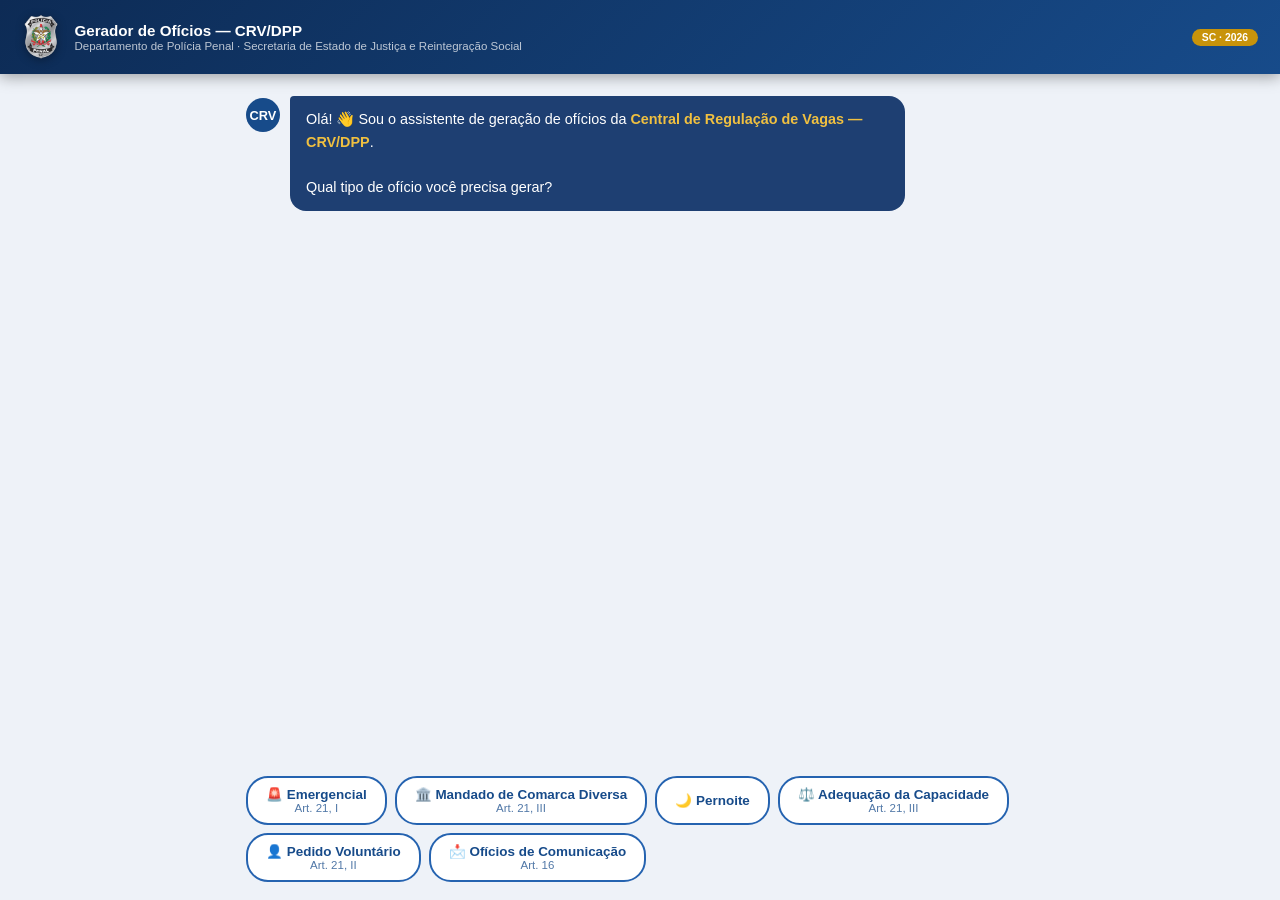
<file: gerador_oficios_v5.html>
<!DOCTYPE html>
<html lang="pt-BR">
<head>
<meta charset="UTF-8">
<meta name="viewport" content="width=device-width, initial-scale=1.0">
<title>Gerador de Ofícios — CRV/DPP</title>
<style>
:root{--azul:#0d2b55;--azul2:#174b8a;--azul3:#2563b0;--ouro:#c8930a;--cinza:#eef2f8;--borda:#c8d6ec;--verde:#1a7a40;--texto:#0f1e35;--bot:#1e3f72}
*{box-sizing:border-box;margin:0;padding:0}
html,body{height:100%;font-family:"Segoe UI",Calibri,sans-serif;background:var(--cinza);color:var(--texto)}
.topo{background:linear-gradient(135deg,var(--azul),var(--azul2));color:#fff;padding:12px 22px;display:flex;align-items:center;gap:14px;box-shadow:0 3px 14px rgba(0,0,0,.35);position:sticky;top:0;z-index:100}
.topo img{height:50px;filter:drop-shadow(0 2px 5px rgba(0,0,0,.35))}
.topo h1{font-size:.95rem;font-weight:700}
.topo p{font-size:.72rem;opacity:.72;margin-top:1px}
.topo-badge{margin-left:auto;background:var(--ouro);color:#fff;font-size:.65rem;font-weight:800;padding:3px 10px;border-radius:20px;white-space:nowrap}
.layout{display:flex;flex-direction:column;height:calc(100vh - 74px)}
.chat-area{flex:1;overflow-y:auto;padding:22px 0;scroll-behavior:smooth}
.chat-inner{max-width:820px;margin:0 auto;padding:0 16px;display:flex;flex-direction:column;gap:14px}
.msg{display:flex;gap:10px;align-items:flex-start;animation:popIn .25s ease}
@keyframes popIn{from{opacity:0;transform:translateY(8px)}to{opacity:1;transform:translateY(0)}}
.msg.bot{justify-content:flex-start}.msg.user{justify-content:flex-end}
.av{width:34px;height:34px;border-radius:50%;display:flex;align-items:center;justify-content:center;font-size:.8rem;font-weight:700;flex-shrink:0;margin-top:2px}
.av.bot{background:var(--azul2);color:#fff}.av.user{background:#c8d6ec;color:var(--azul);font-size:.9rem}
.balao{max-width:78%;padding:12px 16px;border-radius:16px;font-size:.9rem;line-height:1.58}
.balao.bot{background:var(--bot);color:#fff;border-top-left-radius:4px}
.balao.user{background:var(--azul3);color:#fff;border-top-right-radius:4px}
.balao strong{color:#f0c040}.balao .sub{font-size:.74rem;opacity:.68;margin-top:4px;display:block}
.ow{max-width:820px;margin:0 auto;padding:2px 16px 8px}
.or{display:flex;flex-wrap:wrap;gap:8px;margin-bottom:10px}
.chip{padding:9px 18px;border:2px solid var(--azul3);border-radius:22px;background:#fff;color:var(--azul2);font-size:.84rem;font-weight:700;cursor:pointer;transition:all .18s;font-family:inherit;user-select:none}
.chip:hover{background:var(--azul3);color:#fff;transform:translateY(-1px)}
.chip.sel{background:var(--azul);color:#fff;border-color:var(--azul)}
.chip.dis{opacity:.4;pointer-events:none}
.chip.vd{border-color:var(--verde);color:var(--verde)}
.chip.vd:hover,.chip.vd.sel{background:var(--verde);color:#fff;border-color:var(--verde)}
.iw{max-width:820px;margin:0 auto;padding:0 16px 10px;display:none}
.ir{display:flex;gap:8px}
.ir input,.ir textarea{flex:1;padding:11px 15px;border:2px solid var(--borda);border-radius:22px;font-size:.88rem;font-family:inherit;color:var(--texto);transition:border .2s}
.ir input:focus,.ir textarea:focus{outline:none;border-color:var(--azul3)}
.ir textarea{border-radius:12px;resize:vertical;min-height:80px}
.bsend{padding:11px 20px;background:var(--azul);color:#fff;border:none;border-radius:22px;font-size:.88rem;font-weight:700;cursor:pointer;font-family:inherit;white-space:nowrap}
.bsend:hover{background:var(--azul3)}
.um-bg{position:fixed;inset:0;background:rgba(0,0,0,.55);z-index:200;display:none;align-items:center;justify-content:center}
.um-bg.open{display:flex}
.um{background:#fff;border-radius:14px;width:min(96vw,560px);max-height:82vh;display:flex;flex-direction:column;box-shadow:0 8px 32px rgba(0,0,0,.28)}
.um-head{padding:16px 20px;border-bottom:1px solid var(--borda);display:flex;justify-content:space-between;align-items:center}
.um-head h3{font-size:.95rem;color:var(--azul);font-weight:700}
.um-head button{background:none;border:none;font-size:1.3rem;cursor:pointer;color:#999}
.um-search{padding:12px 16px;border-bottom:1px solid var(--borda)}
.um-search input{width:100%;padding:9px 13px;border:1.5px solid var(--borda);border-radius:8px;font-size:.88rem;font-family:inherit}
.um-search input:focus{outline:none;border-color:var(--azul3)}
.sr-tabs{display:flex;gap:6px;flex-wrap:wrap;padding:10px 16px 6px;border-bottom:1px solid var(--borda)}
.tab-sr{padding:4px 12px;border:1.5px solid var(--borda);border-radius:18px;font-size:.7rem;font-weight:700;cursor:pointer;background:#fff;color:var(--azul2);transition:all .15s;font-family:inherit}
.tab-sr:hover{background:#edf3ff}.tab-sr.at{background:var(--azul2);color:#fff;border-color:var(--azul2)}
.un-list{flex:1;overflow-y:auto}
.un-item{padding:11px 18px;cursor:pointer;border-bottom:1px solid #edf0f7;transition:background .13s;display:flex;justify-content:space-between;align-items:center}
.un-item:hover{background:#edf3ff}
.un-item-n{font-size:.86rem;font-weight:600}.un-item-c{font-size:.73rem;color:#777;margin-top:1px}
.un-item-sr{font-size:.7rem;font-weight:700;color:var(--azul3);background:#edf3ff;padding:2px 8px;border-radius:10px}
.typing{display:flex;gap:5px;align-items:center;padding:4px 0}
.typing span{width:7px;height:7px;background:rgba(255,255,255,.5);border-radius:50%;animation:bounce .9s infinite}
.typing span:nth-child(2){animation-delay:.15s}.typing span:nth-child(3){animation-delay:.3s}
@keyframes bounce{0%,80%,100%{transform:translateY(0)}40%{transform:translateY(-6px)}}
.ofw{max-width:820px;margin:16px auto 0;padding:0 16px 60px;display:none}
.ofw.vis{display:block}
.ofa{display:flex;gap:10px;margin-bottom:14px;flex-wrap:wrap}
.ba{padding:9px 20px;border-radius:8px;font-size:.84rem;font-weight:700;cursor:pointer;border:none;display:flex;align-items:center;gap:6px;transition:all .2s;font-family:inherit}
.bc{background:var(--azul);color:#fff}.bc:hover{background:var(--azul3)}
.bd{background:#1a5e99;color:#fff}.bd:hover{background:#154a78}
.be{background:#8b1a1a;color:#fff}.be:hover{background:#6e1515}
.bn{background:#fff;border:2px solid var(--borda);color:var(--azul)}.bn:hover{background:#f0f0f0}
/* OFÍCIO PAPEL */
#oficio{background:#fff;border:1px solid #bbb;border-radius:4px;padding:2.8cm 1.9cm 3.8cm 2.9cm;font-family:Arial,sans-serif;font-size:11pt;line-height:1.0;color:#111;position:relative;min-height:27cm}
.ofc-cab{display:flex;align-items:center;gap:12px;border-bottom:1.5pt solid #444;padding-bottom:8px;margin-bottom:0}
.ofc-cab img{height:58px;flex-shrink:0}
.ofc-cab-txt{flex:1;text-align:left;line-height:1.4;padding-left:6px}
.ofc-cab-txt .c1,.ofc-cab-txt .c2,.ofc-cab-txt .c3{font-size:10pt;font-weight:normal;text-transform:uppercase;font-family:Arial,sans-serif;display:block}
.ofc-cab-txt .c4{font-size:10pt;font-weight:bold;text-transform:uppercase;font-family:Arial,sans-serif;display:block;margin-top:1px}
.ofc-numdata{display:flex;justify-content:space-between;align-items:baseline;font-size:11pt;line-height:1.0;font-family:Arial,sans-serif}
.ofc-numdata .ofc-num{font-weight:normal}
.ofc-numdata .ofc-data{font-weight:normal}
.ofc-data-only{text-align:right;font-size:11pt;line-height:1.0;font-family:Arial,sans-serif}
.lb{display:block;height:11pt;line-height:11pt;font-family:Arial,sans-serif}
.ofc-sau{font-size:11pt;line-height:1.0;text-indent:1.5cm;font-family:Arial,sans-serif}
.ofc-p{text-align:justify;text-indent:1.5cm;font-size:11pt;line-height:1.0;margin:0;font-family:Arial,sans-serif}
.ofc-campo{font-weight:bold}
.ofc-desp{margin-left:8cm;font-size:11pt;line-height:1.0;font-family:Arial,sans-serif}
.ass-bloco{margin-left:8cm;font-size:11pt;line-height:1.4;font-family:Arial,sans-serif}
.ass-dig{font-style:italic;color:#444;font-size:10pt}
.ass-nome{font-weight:bold;text-transform:uppercase;font-size:11pt}
.ass-cargo{font-weight:normal;font-size:10pt;color:#222}
.ofc-dest{font-size:11pt;line-height:1.6;font-family:Arial,sans-serif}
.dest-t{font-weight:normal}
.dest-n{font-weight:bold;text-transform:uppercase}
.dest-l{font-weight:normal}
.ofc-rodape{position:absolute;bottom:0;left:0;right:0;border-top:1pt solid #aaa;padding:6px 1.9cm 7px 2.9cm;display:flex;align-items:center;justify-content:center;gap:14px;font-family:Arial,sans-serif}
.ofc-rodape img{height:46px;flex-shrink:0}
.rod-info{text-align:center;font-size:9pt;color:#444;line-height:1.5}
.rod-dpp{font-weight:normal}
.rod-un{font-weight:bold;color:#111;text-transform:uppercase}
.rod-cont{font-weight:normal;font-size:8.5pt}
.toast{position:fixed;bottom:22px;right:22px;background:#111;color:#fff;padding:11px 20px;border-radius:8px;font-size:.82rem;opacity:0;pointer-events:none;transition:opacity .3s;z-index:9999}
.toast.show{opacity:1}
@media(max-width:600px){#oficio{padding:1.5cm 1cm 3.8cm 1.5cm}.balao{max-width:90%}.ofc-desp,.ass-bloco{margin-left:3cm}}
</style>
</head>
<body>
<div class="topo">
  <img id="bImg" src="[data-uri]" alt="PP-SC">
  <div><h1>Gerador de Ofícios — CRV/DPP</h1><p>Departamento de Polícia Penal &middot; Secretaria de Estado de Justiça e Reintegração Social</p></div>
  <div class="topo-badge">SC &middot; 2026</div>
</div>
<div class="layout">
  <div class="chat-area" id="chatArea"><div class="chat-inner" id="ci"></div></div>
  <div class="ow" id="ow" style="display:none"><div class="or" id="or"></div></div>
  <div class="iw" id="iw"></div>
</div>
<div class="um-bg" id="umBg">
  <div class="um">
    <div class="um-head"><h3 id="umTit">Selecionar Unidade</h3><button onclick="fModal()">&#10005;</button></div>
    <div class="um-search"><input id="umQ" placeholder="&#128269; Buscar..." oninput="rUns()"></div>
    <div class="sr-tabs" id="srTabs"></div>
    <div class="un-list" id="unList"></div>
  </div>
</div>
<div class="ofw" id="ofw">
  <div class="ofa">
    <button class="ba bc" onclick="copiar()">&#128203; Copiar</button>
    <button class="ba bd" onclick="baixarDoc()">&#128196; Baixar .doc</button>
    <button class="ba be" onclick="baixarPDF()">&#128196; Baixar PDF</button>
    <button class="ba bn" onclick="reiniciar()">&#8617; Novo</button>
  </div>
  <div id="oficio"></div>
</div>
<div class="toast" id="toast"></div>
<script>
const UNS=[
  {n:'Penitenciária de Florianópolis',c:'Florianópolis',sr:'SR01',dir:'Max Cleber Orth',cg:'Diretor',em:'pe01@pp.sc.gov.br',tel:'(48) 3665-9123',e:'Rua Delminda da Silveira, 960 – Agronômica – Florianópolis/SC – CEP 88025-500'},
  {n:'Complexo Penitenciário do Estado',c:'São Pedro de Alcântara',sr:'SR01',dir:'Flávio Brasil Ganciné',cg:'Diretor',em:'pe02@pp.sc.gov.br',tel:'(48) 3664-2750',e:'Rua Adriano Enning, s/n – Santa Tereza – São Pedro de Alcântara/SC – CEP 88125-000'},
  {n:'Presídio Regional de Tijucas',c:'Tijucas',sr:'SR01',dir:'Nathasha Daberkow Vieira',cg:'Diretora',em:'pr03@pp.sc.gov.br',tel:'(48) 3665-9280',e:'Rua Alberto Tomazi, s/n – Itinga – Tijucas/SC – CEP 88200-000'},
  {n:'Hospital de Custódia e Tratamento Psiquiátrico – HCTP',c:'Florianópolis',sr:'SR01',dir:'Fábio Medeiros Wiese',cg:'Diretor',em:'hctp@pp.sc.gov.br',tel:'(48) 3665-9191',e:'Rua Delminda da Silveira, s/n – Agronômica – Florianópolis/SC – CEP 88025-500'},
  {n:'Presídio Regional de Biguaçu',c:'Biguaçu',sr:'SR01',dir:'Fabiano Oliveira Suares',cg:'Diretor',em:'pr04@pp.sc.gov.br',tel:'(48) 3664-2700',e:'Rua Hermógenes Prazeres, 49 – Centro – Biguaçu/SC – CEP 88160-152'},
  {n:'Presídio Masculino Regional de Florianópolis',c:'Florianópolis',sr:'SR01',dir:'Joana Mahfuz Vicini',cg:'Diretora',em:'pr01@pp.sc.gov.br',tel:'(48) 3665-9256',e:'Rua Delminda da Silveira, 900 – Agronômica – Florianópolis/SC – CEP 88025-500'},
  {n:'Presídio Feminino Regional de Florianópolis',c:'Florianópolis',sr:'SR01',dir:'Marina Pamplona Coelho',cg:'Diretora',em:'pr02@pp.sc.gov.br',tel:'(48) 3665-9107',e:'Rua Lauro Linhares, s/n – Trindade – Florianópolis/SC – CEP 88036-001'},
  {n:'Unidade de Monitoramento Eletrônico',c:'Florianópolis',sr:'SR01',dir:'Gustavo Costa Vieira',cg:'Diretor',em:'ume@pp.sc.gov.br',tel:'(48) 3665-7327',e:'Rua Fúlvio Aducci, 1214 – Estreito – Florianópolis/SC'},
  {n:'Colônia Agroindustrial de Palhoça',c:'Palhoça',sr:'SR01',dir:'Rodrigo Alves Teixeira',cg:'Diretor',em:'cogri@pp.sc.gov.br',tel:'(48) 3664-5580',e:'Rua José João Barcelos, s/n – Bela Vista – Palhoça/SC – CEP 88132-770'},
  {n:'Penitenciária Feminina de Criciúma',c:'Criciúma',sr:'SR02',dir:'Virginia Gabriela Gonzales',cg:'Diretora',em:'pe04@pp.sc.gov.br',tel:'(48) 3403-1737',e:'Rua José Marinho Teixeira, s/n – São Domingos – Criciúma/SC – CEP 88812-680'},
  {n:'Penitenciária Masculina de Tubarão',c:'Tubarão',sr:'SR02',dir:'Deiveison Querino Batista',cg:'Diretor',em:'pe05@pp.sc.gov.br',tel:'(48) 3631-9777',e:'Rua Maria Menegaz, 735 – São João – Tubarão/SC – CEP 88708-570'},
  {n:'Penitenciária Sul',c:'Criciúma',sr:'SR02',dir:'Juliana Borges Medeiros Glaisi',cg:'Diretora',em:'pe03@pp.sc.gov.br',tel:'(48) 3403-1485',e:'Rua José Marinho Teixeira, 5005 – São Domingos – Criciúma/SC – CEP 88812-680'},
  {n:'Presídio Regional de Araranguá',c:'Araranguá',sr:'SR02',dir:'Daniel Possamai Vieira',cg:'Diretor',em:'pr08@pp.sc.gov.br',tel:'(48) 3529-0441',e:'Rua Renato Carbonera, 500 – Araranguá/SC – CEP 88900-000'},
  {n:'Presídio Regional de Criciúma',c:'Criciúma',sr:'SR02',dir:'Júnior Rodrigo Fagundes',cg:'Diretor',em:'pr05@pp.sc.gov.br',tel:'(48) 3403-1516',e:'Rua Odonel Bianchi, 330 – Santa Augusta – Criciúma/SC – CEP 88805-265'},
  {n:'Presídio Regional de Imbituba',c:'Imbituba',sr:'SR02',dir:'Filipe Gonzaga Lopes',cg:'Diretor',em:'pr09@pp.sc.gov.br',tel:'(48) 3647-7409',e:'Rua 13 de Setembro, s/n – Imbituba/SC – CEP 88780-000'},
  {n:'Presídio Regional de Laguna',c:'Laguna',sr:'SR02',dir:'Rafael Nunes de Oliveira',cg:'Diretor',em:'pr10@pp.sc.gov.br',tel:'(48) 3647-7425',e:'Rua Idelfonso Batista, s/n – Progresso – Laguna/SC – CEP 88790-000'},
  {n:'Presídio Regional de Tubarão',c:'Tubarão',sr:'SR02',dir:'Gladson Antônio da Silva',cg:'Diretor',em:'pr06@pp.sc.gov.br',tel:'(48) 3631-9780',e:'Rua Maria Menegaz, 635 – São João – Tubarão/SC – CEP 88708-570'},
  {n:'Penitenciária Industrial de Joinville',c:'Joinville',sr:'SR03',dir:'Juliano Cesar Camargo',cg:'Diretor',em:'pe06@pp.sc.gov.br',tel:'(47) 3481-3948',e:'Servidão Antônio Deglmann Júnior, 245 – Parque Guarani – Joinville/SC – CEP 89209-240'},
  {n:'Presídio Feminino Regional de Joinville',c:'Joinville',sr:'SR03',dir:'Eliana Eloi',cg:'Diretora',em:'pr12@pp.sc.gov.br',tel:'(47) 3481-2369',e:'Servidão Antônio Deglmann Júnior, 245 – Parque Guarani – Joinville/SC – CEP 89209-240'},
  {n:'Presídio Regional de Joinville',c:'Joinville',sr:'SR03',dir:'Odirlei de Col',cg:'Diretor',em:'pr11@pp.sc.gov.br',tel:'(47) 3481-3900',e:'Servidão Antônio Deglmann Júnior, 245 – Parque Guarani – Joinville/SC – CEP 89209-240'},
  {n:'Presídio Regional de Barra Velha',c:'Barra Velha',sr:'SR03',dir:'Léia Cristina Steffen Fuck',cg:'Diretora',em:'pr14@pp.sc.gov.br',tel:'(47) 3481-2885',e:'Rua João Anselmo Breniensen, s/n – Vila Nova – Barra Velha/SC – CEP 88390-000'},
  {n:'Presídio Regional de São Francisco do Sul',c:'São Francisco do Sul',sr:'SR03',dir:'Lamartine Ximenes Fernandes',cg:'Diretor',em:'pr13@pp.sc.gov.br',tel:'(47) 3481-3932',e:'Estrada Geral da Pedreira – Miranda – São Francisco do Sul/SC – CEP 89240-000'},
  {n:'Penitenciária Masculina do Vale do Itajaí',c:'Itajaí',sr:'SR04',dir:'Genivaldo Nazareno de Oliveira',cg:'Diretor',em:'pe07@pp.sc.gov.br',tel:'(47) 3398-6700',e:'Estrada Geral João Tomaz Pinto, s/n – Canhanduba – Itajaí/SC – CEP 88307-770'},
  {n:'Presídio Feminino Regional de Itajaí',c:'Itajaí',sr:'SR04',dir:'Michele Rebello de Mesquita',cg:'Diretora',em:'pr16@pp.sc.gov.br',tel:'(47) 3398-6185',e:'Estrada Geral João Tomaz Pinto, s/n – Canhanduba – Itajaí/SC – CEP 88307-770'},
  {n:'Presídio Regional de Brusque',c:'Brusque',sr:'SR04',dir:'Giovani Manfredini Queiroz',cg:'Diretor',em:'pr17@pp.sc.gov.br',tel:'(47) 3251-8280',e:'Rod. SC-408, km 02 – Santa Luzia – Brusque/SC – CEP 88357-340'},
  {n:'Presídio Regional de Itajaí',c:'Itajaí',sr:'SR04',dir:'Rogério José Bizatto',cg:'Diretor',em:'pr15@pp.sc.gov.br',tel:'(47) 3398-6750',e:'Estrada Geral João Tomaz Pinto, s/n – Canhanduba – Itajaí/SC – CEP 88307-770'},
  {n:'Presídio Regional de Itapema',c:'Itapema',sr:'SR04',dir:'Eduardo Weber Xavier',cg:'Diretor',em:'pr18@pp.sc.gov.br',tel:'(47) 3398-6684',e:'Rua 440, s/n – Morretes – Itapema/SC – CEP 88220-000'},
  {n:'Penitenciária Industrial de São Cristóvão do Sul',c:'São Cristóvão do Sul',sr:'SR05',dir:'Mario Machado Rosa',cg:'Diretor',em:'pe09@pp.sc.gov.br',tel:'(49) 3412-3190',e:'Estrada Geral Paredão, s/n – São Cristóvão do Sul/SC – CEP 89533-000'},
  {n:'Penitenciária Regional de Curitibanos',c:'São Cristóvão do Sul',sr:'SR05',dir:'Sinara Ortiz Santos',cg:'Diretora',em:'pe08@pp.sc.gov.br',tel:'(49) 3412-3300',e:'Rua Juventino França de Moraes, s/n – São Cristóvão do Sul/SC – CEP 89533-000'},
  {n:'Presídio Masculino de Lages',c:'Lages',sr:'SR05',dir:'',cg:'Diretor',em:'pr19@pp.sc.gov.br',tel:'(49) 3289-8467',e:'Rua Ricardo Marin, s/n – Santa Clara – Lages/SC – CEP 88513-210'},
  {n:'Presídio Regional de Lages',c:'Lages',sr:'SR05',dir:'Ricardo Fernando Moreira Floriani',cg:'Diretor',em:'pr20@pp.sc.gov.br',tel:'(49) 3289-8403',e:'Rua Mato Grosso, 247 – São Cristóvão – Lages/SC – CEP 88509-220'},
  {n:'Presídio Regional de Caçador',c:'Caçador',sr:'SR05',dir:'André Luiz Pierdoná',cg:'Diretor',em:'pr21@pp.sc.gov.br',tel:'(49) 3561-6945',e:'Av. Albino Felipe Potrick, 50 – Bom Sucesso – Caçador/SC – CEP 89501-335'},
  {n:'Presídio Regional de Campos Novos',c:'Campos Novos',sr:'SR05',dir:'Evalcir Morais dos Santos',cg:'Diretor',em:'pr22@pp.sc.gov.br',tel:'(49) 3541-3588',e:'Estrada Geral Usina Velha, s/n – Campos Novos/SC – CEP 89620-000'},
  {n:'Presídio Regional de Videira',c:'Videira',sr:'SR05',dir:'Fabio Antunes Ramos',cg:'Diretor',em:'pr23@pp.sc.gov.br',tel:'(49) 3533-5915',e:'Rodovia SC-303, Linha Scussiato – Videira/SC – CEP 89560-000'},
  {n:'Unidade de Segurança Máxima de São Cristóvão do Sul',c:'São Cristóvão do Sul',sr:'SR05',dir:'Daniel de Sena',cg:'Diretor',em:'umax@pp.sc.gov.br',tel:'(49) 3412-3241',e:'Rua Juventino França de Moraes, s/n – São Cristóvão do Sul/SC – CEP 89533-000'},
  {n:'Penitenciária Agrícola de Chapecó',c:'Chapecó',sr:'SR06',dir:'Itacir Ricieri Cella',cg:'Diretor',em:'pe10@pp.sc.gov.br',tel:'(49) 2049-9760',e:'Rua Cunha Porã, 1600-E – Efapi – Chapecó/SC – CEP 89809-500'},
  {n:'Penitenciária Industrial de Chapecó',c:'Chapecó',sr:'SR06',dir:'Iuri Elias Berwanger',cg:'Diretor',em:'pe11@pp.sc.gov.br',tel:'(49) 2049-9713',e:'Rua Cunha Porã, 1600-E – Efapi – Chapecó/SC – CEP 89809-500'},
  {n:'Presídio Feminino Regional de Chapecó',c:'Chapecó',sr:'SR06',dir:'Agda Remus',cg:'Diretora',em:'pr25@pp.sc.gov.br',tel:'(49) 2049-9813',e:'Rua Cunha Porã, 1600-E – Efapi – Chapecó/SC – CEP 89809-500'},
  {n:'Presídio Regional de Chapecó',c:'Chapecó',sr:'SR06',dir:'José Lauri Pelizzari',cg:'Diretor',em:'pr24@pp.sc.gov.br',tel:'(49) 2049-9602',e:'Rua Cunha Porã, 1600-E – Efapi – Chapecó/SC – CEP 89809-500'},
  {n:'Presídio Regional de Concórdia',c:'Concórdia',sr:'SR06',dir:'Rafael Schlegel Rodrigues Salgado',cg:'Diretor',em:'pr26@pp.sc.gov.br',tel:'(49) 3482-6222',e:'Rua Adílio Hilário Mutzemberg, s/n – Guilherme Reich – Concórdia/SC – CEP 89709-132'},
  {n:'Presídio Regional de Joaçaba',c:'Joaçaba',sr:'SR06',dir:'Silvio André Gutz',cg:'Diretor',em:'pr27@pp.sc.gov.br',tel:'(49) 3527-9829',e:'BR-282, km 391 – Vila Remor – Joaçaba/SC – CEP 89600-000'},
  {n:'Presídio Regional de Maravilha',c:'Maravilha',sr:'SR06',dir:'Marcos Borgaro',cg:'Diretor',em:'pr29@pp.sc.gov.br',tel:'(49) 3664-6672',e:'Av. Sul Brasil, 1607 – Centro – Maravilha/SC – CEP 89874-000'},
  {n:'Presídio Regional de São José do Cedro',c:'São José do Cedro',sr:'SR06',dir:'Rejane Birci Schrader de Mattos',cg:'Diretora',em:'pr30@pp.sc.gov.br',tel:'(49) 3644-3436',e:'Rua Amambuy esq. Dom Pedro, 673 – Jardim – São José do Cedro/SC – CEP 89930-000'},
  {n:'Presídio Regional de São Miguel do Oeste',c:'São Miguel do Oeste',sr:'SR06',dir:'João Batista Lopes',cg:'Diretor',em:'pr31@pp.sc.gov.br',tel:'(49) 3631-3754',e:'Rua Oiapoc, 1795 – Centro – São Miguel do Oeste/SC – CEP 89900-000'},
  {n:'Presídio Regional de Xanxerê',c:'Xanxerê',sr:'SR06',dir:'Vitor Matte',cg:'Diretor',em:'pr28@pp.sc.gov.br',tel:'(49) 3382-2269',e:'Rua Maranhão, 1780 – Castelo Branco – Xanxerê/SC – CEP 89820-000'},
  {n:'Penitenciária Industrial de Blumenau',c:'Blumenau',sr:'SR07',dir:'Luciano Cardoso',cg:'Diretor',em:'pe12@pp.sc.gov.br',tel:'(47) 3378-8600',e:'Rua Silvano Candido da Silva, 4601 – Ponta Aguda – Blumenau/SC – CEP 89050-287'},
  {n:'Presídio Regional de Blumenau',c:'Blumenau',sr:'SR07',dir:'Augusto Gregory Hilgenberg Ijaille',cg:'Diretor',em:'pr32@pp.sc.gov.br',tel:'(47) 3378-8716',e:'Rua General Osório, 4585 – Passo Manso – Blumenau/SC – CEP 89032-239'},
  {n:'Presídio Regional de Indaial',c:'Indaial',sr:'SR07',dir:'Ivã Carlos Fuck',cg:'Diretor',em:'pr34@pp.sc.gov.br',tel:'(47) 3399-3193',e:'Rua Otto Stange, 127 – Estados – Indaial/SC – CEP 89086-045'},
  {n:'Presídio Regional de Ituporanga',c:'Ituporanga',sr:'SR07',dir:'Marisoni dos Santos',cg:'Diretor',em:'pr35@pp.sc.gov.br',tel:'(47) 3533-8797',e:'Rua Governador Jorge Lacerda, 72 – Centro – Ituporanga/SC – CEP 88400-000'},
  {n:'Presídio Regional de Rio do Sul',c:'Rio do Sul',sr:'SR07',dir:'Victor Hugo Vanelli',cg:'Diretor',em:'pr33@pp.sc.gov.br',tel:'(47) 3526-3308',e:'Estrada Geral Serra Canoas, s/n – Rio do Sul/SC'},
  {n:'Penitenciária Industrial de São Bento do Sul',c:'São Bento do Sul',sr:'SR08',dir:'Leó Da Silva Feliciano',cg:'Diretor',em:'pe13@pp.sc.gov.br',tel:'(47) 3647-0240',e:'Rua Miguel Hubl, 400 – Lençol – São Bento do Sul/SC – CEP 89289-580'},
  {n:'Presídio Regional de Canoinhas',c:'Canoinhas',sr:'SR08',dir:'Alexander Marcelo Costa',cg:'Diretor',em:'pr38@pp.sc.gov.br',tel:'(47) 3627-4352',e:'Rua Catarina de Souza Hubner, 1035 – Piedade – Canoinhas/SC – CEP 89460-613'},
  {n:'Presídio Regional de Jaraguá do Sul',c:'Jaraguá do Sul',sr:'SR08',dir:'Carlos de Almeida Rossato',cg:'Diretor',em:'pr36@pp.sc.gov.br',tel:'(47) 3276-9409',e:'Rua Alvino Flor da Silva, 901 – Jaraguá do Sul/SC – CEP 89260-875'},
  {n:'Presídio Regional de Mafra',c:'Mafra',sr:'SR08',dir:'Gabriel Henning',cg:'Diretor',em:'pr37@pp.sc.gov.br',tel:'(47) 3647-0222',e:'Rua Getúlio Vargas, 604 – Centro – Mafra/SC – CEP 89300-210'},
  {n:'Presídio Regional de Porto União',c:'Porto União',sr:'SR08',dir:'Josmar Mattos e Santos',cg:'Diretor',em:'pr39@pp.sc.gov.br',tel:'(47) 3627-4340',e:'Rua Matos Costa, 772 – Centro – Porto União/SC – CEP 89400-000'},
];

const SR={
  SR01:{s:'Kelvyn Diehl',cg:'Superintendente Regional',nome:'Superintendência Regional da Grande Florianópolis'},
  SR02:{s:'Marcos Aurélio Spinardi',cg:'Superintendente Regional',nome:'Superintendência Regional Sul'},
  SR03:{s:'André Felippe Dias',cg:'Superintendente Regional',nome:'Superintendência Regional do Norte Catarinense'},
  SR04:{s:'Anderson Luiz Teodoro',cg:'Superintendente Regional',nome:'Superintendência Regional do Vale do Itajaí'},
  SR05:{s:'André Isidoro de Oliveira Martarello',cg:'Superintendente Regional',nome:'Superintendência Regional Serrana'},
  SR06:{s:'Guimorvan Boita',cg:'Superintendente Regional',nome:'Superintendência Regional Oeste'},
  SR07:{s:'Ricardo da Silva Morlo',cg:'Superintendente Regional',nome:'Superintendência Regional do Médio Vale do Itajaí'},
  SR08:{s:'Edenilson Schelbauer',cg:'Superintendente Regional',nome:'Superintendência Regional do Planalto Norte'},
};
var FALTAS=[
  {c:'Art. 50, I',d:'incitar ou participar de movimento para subverter a ordem ou a disciplina'},
  {c:'Art. 50, II',d:'fugir'},
  {c:'Art. 50, III',d:'possuir, indevidamente, instrumento capaz de ofender a integridade física de outrem'},
  {c:'Art. 50, IV',d:'provocar acidente de trabalho'},
  {c:'Art. 50, V',d:'descumprir, no regime aberto, as condições impostas'},
  {c:'Art. 50, VI',d:'inobservar os deveres previstos nos incisos II e V do art. 39 da LEP'},
  {c:'Art. 50, VII',d:'ter em sua posse, utilizar ou fornecer aparelho telefônico, de rádio ou similar, que permita a comunicação com outros presos ou com o ambiente externo'},
  {c:'Art. 50, VIII',d:'recusar submeter-se ao procedimento de identificação do perfil genético'},
  {c:'Art. 52, caput',d:'praticar fato previsto como crime doloso, constituindo falta grave sujeita ao Regime Disciplinar Diferenciado (RDD)'},
];
const E={};
function rE(){Object.assign(E,{mod:null,sub:null,nome:'',ipen:'',ori:null,des:null,sau:'',desp:'',numOficio:'',juizo:'',sit:'',pad:'',faltaCod:'',faltaDesc:'',dataMem:'',motPreso:'',nomeFam:'',grauFam:'',tipoFam:'',dataFam:'',motFam:'',nomeAdv:'',oab:'',dataAdv:'',motAdv:'',razPernoite:'',dataTrans:'',motComun:'',nomejuiz:'',vara:'',cidJuizo:'',dd:false,sro:false,srd:false,_mcb:null,_srf:'TODOS'});}
rE();
const G=id=>document.getElementById(id);
const ci=G('ci'),ow=G('ow'),or=G('or'),iw=G('iw');
function sb(){setTimeout(()=>G('chatArea').scrollTo({top:9e6,behavior:'smooth'}),80);}
function lp(){or.innerHTML='';ow.style.display='none';iw.style.display='none';iw.innerHTML='';}
function mBot(h,d=0){return new Promise(r=>{setTimeout(()=>{
  const t=document.createElement('div');t.className='msg bot';
  t.innerHTML='<div class="av bot">CRV</div><div class="balao bot"><div class="typing"><span></span><span></span><span></span></div></div>';
  ci.appendChild(t);sb();setTimeout(()=>{t.querySelector('.balao').innerHTML=h;r();sb();},500);},d);});}
function mUser(t){const d=document.createElement('div');d.className='msg user';d.innerHTML='<div class="balao user">'+t+'</div><div class="av user">&#128100;</div>';ci.appendChild(d);sb();}
function cps(ops,cb){lp();ow.style.display='block';
  ops.forEach(o=>{const b=document.createElement('button');b.className='chip'+(o.cl?' '+o.cl:'');b.innerHTML=o.l;
    b.onclick=()=>{document.querySelectorAll('.chip').forEach(c=>c.classList.add('dis'));b.classList.add('sel');mUser(o.l.replace(/<[^>]+>/g,'').trim());lp();setTimeout(()=>cb(o.v),300);};
    or.appendChild(b);});}
function cpsM(ops,cl){return new Promise(r=>{lp();ow.style.display='block';
  const sel={};ops.forEach(o=>sel[o.v]=false);
  var conf=cl||'&#10003; Confirmar';
  [...ops,{l:conf,v:'__ok',cl:'vd'}].forEach(o=>{const b=document.createElement('button');b.className='chip'+(o.cl?' '+o.cl:'');b.innerHTML=o.l;
    b.onclick=()=>{if(o.v==='__ok'){const e=ops.filter(x=>sel[x.v]).map(x=>x.l.replace(/<[^>]+>/g,'').trim());mUser(e.length?e.join(' / '):'Somente Diretor(a) de Origem');lp();r(sel);}
    else{sel[o.v]=!sel[o.v];b.classList.toggle('sel',sel[o.v]);}};or.appendChild(b);});});}
function inp(ph,cb,ml){lp();iw.style.display='block';
  const row=document.createElement('div');row.className='ir';
  const el=document.createElement(ml?'textarea':'input');if(!ml)el.type='text';el.placeholder=ph;el.autocomplete='off';
  const btn=document.createElement('button');btn.className='bsend';btn.textContent='Enviar \u2192';
  const go=()=>{const v=el.value.trim();if(!v){el.focus();return;}mUser(v);lp();setTimeout(()=>cb(v),300);};
  btn.onclick=go;el.onkeydown=e=>{if(!ml&&e.key==='Enter'){e.preventDefault();go();}};
  row.appendChild(el);row.appendChild(btn);iw.appendChild(row);setTimeout(()=>el.focus(),180);}
function btnUn(lbl,cb){lp();ow.style.display='block';
  const b=document.createElement('button');b.className='chip vd';b.textContent='\uD83D\uDCCB '+lbl;
  b.onclick=()=>{b.classList.add('dis');aModal(lbl,u=>{mUser('\uD83D\uDCCB '+u.n+' \u2014 '+u.c);lp();setTimeout(()=>cb(u),300);});};
  or.appendChild(b);}
function aModal(t,cb){E._mcb=cb;E._srf='TODOS';G('umTit').textContent=t;G('umQ').value='';rTabs();rUns();G('umBg').classList.add('open');}
function fModal(){G('umBg').classList.remove('open');}
function rTabs(){var srs=['TODOS','SR01','SR02','SR03','SR04','SR05','SR06','SR07','SR08'];var c=G('srTabs');c.innerHTML='';srs.forEach(s=>{var b=document.createElement('button');b.className='tab-sr'+(s===E._srf?' at':'');b.textContent=s==='TODOS'?'Todas':s;b.onclick=()=>{E._srf=s;rTabs();rUns();};c.appendChild(b);});}
function rUns(){var q=(G('umQ').value||'').toLowerCase();var c=G('unList');c.innerHTML='';UNS.forEach(u=>{if((E._srf!=='TODOS'&&u.sr!==E._srf)||(!u.n.toLowerCase().includes(q)&&!u.c.toLowerCase().includes(q)))return;var d=document.createElement('div');d.className='un-item';d.innerHTML='<div><div class="un-item-n">'+u.n+'</div><div class="un-item-c">'+u.c+'</div></div><div class="un-item-sr">'+u.sr+'</div>';d.onclick=()=>{fModal();if(E._mcb)E._mcb(u);};c.appendChild(d);});}
G('umBg').addEventListener('click',function(e){if(e.target===G('umBg'))fModal();});
var LB='<div style="display:block;height:11pt;line-height:11pt;font-family:Arial,sans-serif"> </div>';
function lb(n){var s='';for(var i=0;i<n;i++)s+=LB;return s;}
function fld(t){return '<span class="ofc-campo">'+t+'</span>';}
function dHoje(cidade){var d=new Date();var m=['janeiro','fevereiro','março','abril','maio','junho','julho','agosto','setembro','outubro','novembro','dezembro'];return cidade+', '+d.getDate()+' de '+m[d.getMonth()]+' de '+d.getFullYear();}
/* FLUXOS */
async function pReed(){
  await mBot('Qual é o <strong>nome completo</strong> do(a) reeducando(a)?');
  await new Promise(r=>inp('Ex.: João da Silva Santos',v=>{E.nome=v;r();}));
  await mBot('Qual é o <strong>número IPEN</strong>?');
  await new Promise(r=>inp('Ex.: 123456',v=>{E.ipen=v;r();}));
}
async function pOri(){await mBot('Selecione a <strong>unidade de origem</strong>:');return new Promise(r=>btnUn('Escolher Unidade de Origem',u=>{E.ori=u;r();}));}
async function pDes(){await mBot('Selecione a <strong>unidade de destino</strong>:');return new Promise(r=>btnUn('Escolher Unidade de Destino',u=>{E.des=u;r();}));}
async function pSau(){await mBot('Qual é a <strong>saudação</strong>?');return new Promise(r=>cps([{l:'Senhor(a) Coordenador(a)',v:'Senhor(a) Coordenador(a),'},{l:'Senhor(a) Juiz(a)',v:'Senhor(a) Juiz(a),'},{l:'Senhor(a) Diretor(a)',v:'Senhor(a) Diretor(a),'},{l:'Senhor(a) Superintendente',v:'Senhor(a) Superintendente,'}],v=>{E.sau=v;r();}));}
async function pDesp(){await mBot('Qual é o <strong>fechamento</strong>?');return new Promise(r=>cps([{l:'Atenciosamente',v:'Atenciosamente,'},{l:'Respeitosamente',v:'Respeitosamente,'}],v=>{E.desp=v;r();}));}
async function pNumOficio(){
  await mBot('O ofício terá <strong>número</strong>?');
  return new Promise(r=>cps([{l:'Sim',v:'sim'},{l:'Não',v:'nao'}],v=>{
    if(v==='nao'){E.numOficio='';r();}
    else{
      lp();
      mBot('Digite o <strong>número do ofício</strong>:').then(()=>{
        inp('Ex.: Ofício nº 042/2026/DPP',n=>{E.numOficio=n;r();});
      });
    }
  }));
}
async function pJuizo(){
  await mBot('Qual o <strong>nome do(a) Juiz(a)</strong>?');await new Promise(r=>inp('Ex.: Dra. Ana Paula Ferreira',v=>{E.nomejuiz=v;r();}));
  await mBot('Qual é a <strong>Vara / Unidade Judiciária</strong>?');await new Promise(r=>inp('Ex.: 1ª Vara de Execuções Penais',v=>{E.vara=v;r();}));
  await mBot('Qual é a <strong>cidade/UF</strong> do juízo?');await new Promise(r=>inp('Ex.: Blumenau/SC',v=>{E.cidJuizo=v;r();}));
}
async function pAss(){
  await mBot('Além do(a) <strong>Diretor(a) de Origem</strong>, o ofício terá mais assinaturas?<span class="sub">Selecione e clique em Confirmar.</span>');
  var s=await cpsM([{l:'&#128084; Diretor(a) da Unidade de Destino',v:'dd'},{l:'&#127970; Superintendente Regional de Origem',v:'sro'},{l:'&#127970; Superintendente Regional de Destino',v:'srd'}]);
  E.dd=!!s.dd;E.sro=!!s.sro;E.srd=!!s.srd;
}
async function iniciar(){
  await mBot('Olá! &#128075; Sou o assistente de geração de ofícios da <strong>Central de Regulação de Vagas — CRV/DPP</strong>.<br><br>Qual tipo de ofício você precisa gerar?');
  cps([
    {l:'&#128680; Emergencial<small style="display:block;font-size:.72rem;opacity:.75;font-weight:400">Art. 21, I</small>',v:'emergencial'},
    {l:'&#127963;&#65039; Mandado de Comarca Diversa<small style="display:block;font-size:.72rem;opacity:.75;font-weight:400">Art. 21, III</small>',v:'mandado'},
    {l:'&#127769; Pernoite',v:'pernoite'},
    {l:'&#9878;&#65039; Adequação da Capacidade<small style="display:block;font-size:.72rem;opacity:.75;font-weight:400">Art. 21, III</small>',v:'adequacao'},
    {l:'&#128100; Pedido Voluntário<small style="display:block;font-size:.72rem;opacity:.75;font-weight:400">Art. 21, II</small>',v:'pedido'},
    {l:'&#128233; Ofícios de Comunicação<small style="display:block;font-size:.72rem;opacity:.75;font-weight:400">Art. 16</small>',v:'comunicacao'},
  ],v=>{E.mod=v;desp();});
}
async function desp(){
  if(E.mod==='emergencial') await flEmerg();
  if(E.mod==='mandado')     await flMandado();
  if(E.mod==='pernoite')    await flPernoite();
  if(E.mod==='adequacao')   await flAdequacao();
  if(E.mod==='pedido')      await flPedido();
  if(E.mod==='comunicacao') await flComun();
}
async function flEmerg(){
  await mBot('Qual é a situação que fundamenta a transferência?');
  await new Promise(r=>cps([{l:'&#128203; Com PAD — falta grave (art. 50/52 LEP)',v:'com_pad'},{l:'&#9888;&#65039; Sem PAD — risco à integridade / segurança',v:'sem_pad'}],v=>{E.sub=v;r();}));
  await pReed();await pOri();await pDes();
  await mBot('Descreva <strong>detalhadamente</strong> a situação concreta:');
  await new Promise(r=>inp('Ex.: O reeducando ameaçou agentes e outros custodiados...',v=>{E.sit=v;r();},true));
  if(E.sub==='com_pad'){
    await mBot('Quanto ao PAD:');
    await new Promise(r=>cps([{l:'&#10003; Foi instaurado',v:'FOI INSTAURADO'},{l:'&#128221; Será instaurado',v:'SERÁ INSTAURADO'}],v=>{E.pad=v;r();}));
    await mBot('Qual foi a <strong>falta disciplinar</strong> praticada?<span class="sub">Selecione o inciso da LEP.</span>');
    await new Promise(r=>cps(FALTAS.map(f=>({l:'<strong>'+f.c+'</strong> — '+f.d,v:f.c+'||'+f.d})),v=>{var pts=v.split('||');E.faltaCod=pts[0];E.faltaDesc=pts[1];r();}));
  }
  await pSau();await pDesp();await pNumOficio();await pAss();gerar();
}
async function flMandado(){
  await pReed();await pOri();await pDes();
  await mBot('Qual é o <strong>Juízo expedidor</strong> do Mandado de Prisão?');
  await new Promise(r=>inp('Ex.: 2ª Vara Criminal da Comarca de Blumenau',v=>{E.juizo=v;r();}));
  await pSau();await pDesp();await pNumOficio();await pAss();gerar();
}
async function flPernoite(){
  await pReed();await pOri();await pDes();
  await mBot('Qual é a <strong>razão do pernoite</strong>?');
  await new Promise(r=>inp('Ex.: Audiência judicial na comarca de destino',v=>{E.razPernoite=v;r();},true));
  await pSau();await pDesp();await pNumOficio();await pAss();gerar();
}
async function flAdequacao(){
  await mBot('Qual é o tipo de adequação?');
  await new Promise(r=>cps([{l:'&#128230; Larga Escala — coletiva',v:'coletiva'},{l:'&#127919; Pontual — individual',v:'pontual'},{l:'&#128260; Alteração de Regime',v:'regime'}],v=>{E.sub=v;r();}));
  await pReed();await pOri();await pDes();await pSau();await pDesp();await pNumOficio();await pAss();gerar();
}
async function flPedido(){
  await mBot('O pedido foi formulado por:');
  await new Promise(r=>cps([{l:'&#128100; Pelo próprio reeducando',v:'preso'},{l:'&#128106; Por familiar',v:'familiar'},{l:'&#9878;&#65039; Por advogado',v:'advogado'}],v=>{E.sub=v;r();}));
  await pReed();await pOri();await pDes();
  if(E.sub==='preso'){
    await mBot('Data do <strong>memorando</strong>?');await new Promise(r=>inp('Ex.: 10/05/2025',v=>{E.dataMem=v;r();}));
    await mBot('<strong>Motivo alegado</strong>?');await new Promise(r=>inp('Ex.: Necessidade de aproximação da família',v=>{E.motPreso=v;r();},true));
  }
  if(E.sub==='familiar'){
    await mBot('Nome do <strong>familiar</strong>?');await new Promise(r=>inp('Ex.: Maria da Silva Santos',v=>{E.nomeFam=v;r();}));
    await mBot('<strong>Grau de parentesco</strong>?');await new Promise(r=>inp('Ex.: mãe',v=>{E.grauFam=v;r();}));
    await mBot('Como o pedido foi apresentado?');await new Promise(r=>cps([{l:'&#128221; Carta',v:'carta'},{l:'&#128231; E-mail',v:'e-mail'},{l:'&#128196; Petição física',v:'petição física'},{l:'&#9878;&#65039; Petição judicial',v:'petição judicial'}],v=>{E.tipoFam=v;r();}));
    await mBot('<strong>Data do pedido</strong>?');await new Promise(r=>inp('Ex.: 05/06/2025',v=>{E.dataFam=v;r();}));
    await mBot('<strong>Motivo alegado</strong>?');await new Promise(r=>inp('Ex.: Mudança de domicílio da família',v=>{E.motFam=v;r();},true));
  }
  if(E.sub==='advogado'){
    await mBot('Nome do <strong>advogado</strong>?');await new Promise(r=>inp('Ex.: Dr. Carlos Eduardo Lima',v=>{E.nomeAdv=v;r();}));
    await mBot('<strong>OAB/UF e número</strong>?');await new Promise(r=>inp('Ex.: OAB/SC nº 45.678',v=>{E.oab=v;r();}));
    await mBot('<strong>Data da petição</strong>?');await new Promise(r=>inp('Ex.: 12/07/2025',v=>{E.dataAdv=v;r();}));
    await mBot('<strong>Motivo alegado</strong>?');await new Promise(r=>inp('Ex.: Proximidade familiar',v=>{E.motAdv=v;r();},true));
  }
  await pSau();await pDesp();await pNumOficio();await pAss();gerar();
}
async function flComun(){
  await mBot('Que tipo de comunicação?');
  await new Promise(r=>cps([{l:'&#128682; Saída — reeducando saiu desta unidade',v:'saida'},{l:'&#127968; Entrada — reeducando chegou nesta unidade',v:'entrada'}],v=>{E.sub=v;r();}));
  await pReed();await pOri();await pDes();
  await mBot('<strong>Data da transferência</strong>?');await new Promise(r=>inp('Ex.: 15/07/2025',v=>{E.dataTrans=v;r();}));
  await mBot('<strong>Motivo da transferência</strong>?');await new Promise(r=>inp('Ex.: A unidade de destino é competente por estar vinculada ao juízo que determinou a prisão',v=>{E.motComun=v;r();},true));
  E.sau='Senhor(a) Juiz(a),';
  await pJuizo();await pDesp();await pNumOficio();
  E.dd=false;E.sro=false;E.srd=false;
  gerar();
}
/* CONSTRUÇÃO DO OFÍCIO */
function ass(nome,cargo,unidade,ultimo){
  return '<div class="ass-bloco">'
    +'<div class="ass-dig">(Assinado digitalmente)</div>'
    +'<div class="ass-nome">'+(nome||'___________________________')+'</div>'
    +'<div class="ass-cargo">'+cargo+'</div>'
    +(unidade?'<div class="ass-cargo">'+unidade+'</div>':'')
    +'</div>'+(ultimo?'':lb(2));
}
function blocoAss(){
  var o=E.ori,d=E.des,lista=[];
  if(o)lista.push({n:o.dir||'',cg:o.cg||'Diretor(a)',un:o.n});
  if(E.dd&&d)lista.push({n:d.dir||'',cg:d.cg||'Diretor(a)',un:d.n});
  if(E.sro&&o){var so=SR[o.sr];lista.push({n:so?so.s:'',cg:'Superintendente Regional',un:so?so.nome:''});}
  if(E.srd&&d){var sd=SR[d.sr];lista.push({n:sd?sd.s:'',cg:'Superintendente Regional',un:sd?sd.nome:''});}
  return lista.map(function(a,i){return ass(a.n,a.cg,a.un,i===lista.length-1);}).join('');
}
function cab(){
  var o=E.ori;
  return '<div class="ofc-cab">'
    +'<img src="[data-uri]" alt="PP-SC">'
    +'<div class="ofc-cab-txt">'
    +'<span class="c1">ESTADO DE SANTA CATARINA</span>'
    +'<span class="c2">SECRETARIA DE ESTADO DE JUSTIÇA E REINTEGRAÇÃO SOCIAL</span>'
    +'<span class="c3">DEPARTAMENTO DE POLÍCIA PENAL</span>'
    +(o?'<span class="c4">'+o.n.toUpperCase()+'</span>':'')
    +'</div></div>';
}
function numData(){
  var data=dHoje(E.ori?E.ori.c:'___');
  if(E.numOficio){
    return '<div class="ofc-numdata"><span class="ofc-num">'+E.numOficio+'</span><span class="ofc-data">'+data+'</span></div>';
  }
  return '<div class="ofc-data-only">'+data+'</div>';
}
function rod(){
  var o=E.ori;
  return '<div class="ofc-rodape">'
    +'<img src="[data-uri]" alt="PP-SC">'
    +'<div class="rod-info">'
    +'<div class="rod-dpp">Departamento de Polícia Penal</div>'
    +'<div class="rod-un">'+(o?o.n.toUpperCase():'')+'</div>'
    +'<div class="rod-cont">'+(o?o.e:'')+'</div>'
    +'<div class="rod-cont">Tel.: '+(o?o.tel:'')+' | E-mail: '+(o?o.em:'')+'</div>'
    +'</div></div>';
}
function dCRV(){return '<div class="ofc-dest"><div class="dest-t">\u00c0</div><div class="dest-n">CENTRAL DE REGULAÇÃO DE VAGAS</div><div class="dest-l">Departamento de Polícia Penal</div><div class="dest-l">Florianópolis/SC</div></div>';}
function dJuizo(){return '<div class="ofc-dest"><div class="dest-t">Ao(\u00c0) Senhor(a)</div><div class="dest-n">Dr(a). '+E.nomejuiz.toUpperCase()+'</div><div class="dest-l">'+E.vara+'</div><div class="dest-l">'+E.cidJuizo+'</div></div>';}
function p(t){return '<div class="ofc-p">'+t+'</div>';}
async function gerar(){
  lp();
  await mBot('&#10006; Gerando o ofício...');
  await new Promise(r=>setTimeout(r,600));
  var o=E.ori,d=E.des,ec=E.mod==='comunicacao';
  var ps=[];
  if(E.mod==='mandado'){ps=[
    'Encaminho para análise pedido de transferência do(a) reeducando(a) '+fld(E.nome)+', IPEN Nº '+fld(E.ipen)+', atualmente custodiado(a) no(a) '+fld(o.n)+', para o(a) '+fld(d.n)+', em razão do cumprimento de Mandado de Prisão expedido pelo(a) '+fld(E.juizo)+'.',
    'Considerando que o(a) referido(a) custodiado(a) foi preso(a) em comarca diversa daquela que expediu a ordem de prisão, bem como que o(a) '+fld(d.n)+' é a unidade responsável pela circunscrição da autoridade judiciária expedidora, a transferência mostra-se adequada, em conformidade com as diretrizes estabelecidas para a gestão de vagas e movimentações prisionais previstas na Resolução Conjunta Interinstitucional n. 01/2026, especialmente em seu art. 21, inciso III, bem como em cumprimento ao art. 24 da Portaria Normativa nº 2.189/2025 do Departamento de Polícia Penal.',
    'Informo, por fim, que foram realizados contatos prévios com as autoridades pertinentes, quais sejam, o(a) Diretor(a) da Unidade Prisional de destino e o(s) respectivo(s) Superintendente(s) Regional(is), que anuem ao presente expediente.',
    'Diante do exposto, solicita-se a análise e deliberação da Central de Regulação de Vagas quanto à viabilidade da transferência administrativa.',
  ];}
  else if(E.mod==='emergencial'){var cp=E.sub==='com_pad';ps=[
    'Encaminho para análise urgente dessa Central de Regulação de Vagas pedido de transferência excepcional do(a) reeducando(a) '+fld(E.nome)+', IPEN nº '+fld(E.ipen)+', atualmente custodiado(a) no(a) '+fld(o.n)+', em razão de situação emergencial identificada pelas equipes deste estabelecimento penal, conforme segue.',
    'A presente solicitação fundamenta-se no art. 21, inciso I, da Resolução Conjunta Interinstitucional n. 01/2026, em razão de situação de risco '+(cp?'atual, concreto e relevante que exige a retirada imediata do(a) reeducando(a). A medida possui natureza administrativa e não punitiva':'atual, concreto e relevante à integridade física do(a) reeducando(a), de terceiros, ou à estabilidade e segurança da unidade prisional. A medida possui natureza administrativa e não punitiva, não estando vinculada à prática de falta grave')+'.',
    'A situação concreta consiste em '+fld(E.sit)+', demonstrando risco atual, concreto e relevante à segurança institucional, o que torna inviável a permanência do(a) reeducando(a) nesta unidade prisional.',
    'Diante da urgência, solicita-se a transferência do(a) reeducando(a) para o(a) '+fld(d.n)+', onde há condições adequadas para sua custódia'+(cp?'':' em segurança')+'.',
    ...(cp?[
      'Informa-se que '+fld(E.pad)+' o competente Procedimento Administrativo Disciplinar (PAD), nos termos da legislação vigente, em razão de conduta enquadrada no rol taxativo da Lei de Execução Penal, especificamente: '+fld(E.faltaCod+' — '+E.faltaDesc)+'.',
      'Esclarece-se que a presente medida não possui natureza de sanção disciplinar, tratando-se de providência administrativa de caráter cautelar, sem prejuízo da apuração regular dos fatos no âmbito do PAD.',
      'Ressalta-se que eventual isolamento preventivo observará rigorosamente os limites legais, especialmente quanto ao prazo máximo (até 10 dias, prorrogável por mais 20 se o PAD for concluído com decisão procedente dentro desse período, nos termos do art. 60 da LEP) e à vedação de punição antecipada, com preservação integral dos direitos da pessoa privada de liberdade.',
    ]:[
      'Esclarece-se que a presente medida não possui natureza disciplinar, tratando-se exclusivamente de providência administrativa destinada à preservação da segurança do(a) reeducando(a) e de terceiros. Não há instauração de PAD, por não se verificar, no caso concreto, a prática de falta grave tipificada nos arts. 50 ou 52 da Lei de Execução Penal.',
      'Ressalta-se que o(a) reeducando(a) permanecerá em cela de convívio, com a integral preservação de seus direitos, sendo vedada qualquer forma de isolamento.',
    ]),
    'Para subsidiar a análise, encaminham-se, anexos, o Boletim Penal Informativo devidamente atualizado, o Relatório de Saúde, assinado pelo Responsável Técnico, pelo Coordenador de Saúde ou pelo Diretor, e demais documentos pertinentes.',
    'Uma vez efetivada a remoção, caso aprovada, o Juízo competente será devidamente comunicado no prazo legal de até 24 horas.',
    'Informo, por fim, que foram realizados contatos prévios com as autoridades pertinentes, incluindo o(a) Diretor(a) do estabelecimento penal de destino e o(s) respectivo(s) Superintendente(s) Regional(is), que subscrevem o presente expediente.',
    'Diante do exposto, solicita-se análise e célere deliberação quanto à viabilidade da transferência.',
  ];}
  else if(E.mod==='pernoite'){ps=[
    'Encaminho para análise pedido de PERNOITE do(a) reeducando(a) '+fld(E.nome)+', IPEN Nº '+fld(E.ipen)+', atualmente custodiado(a) no(a) '+fld(o.n)+', no estabelecimento penal '+fld(d.n)+', em razão de '+fld(E.razPernoite)+'.',
    'Informo, por fim, que foi realizado contato prévio com a gestão da unidade de destino, que subscreve também o presente expediente.',
    'Diante do exposto, solicita-se a análise e deliberação da Central de Regulação de Vagas quanto à viabilidade do pleito administrativo.',
  ];}
  else if(E.mod==='adequacao'){var tm={coletiva:'equalização da lotação entre as unidades (transferência coletiva)',pontual:'transferência pontual com vistas à adequação da capacidade de ocupação',regime:'adequação decorrente de alteração de regime de cumprimento de pena'};ps=[
    'Considerando a necessidade de gestão e equalização da ocupação carcerária no âmbito do(a) '+fld(o.n)+', encaminho para análise dessa Central de Regulação de Vagas pedido de transferência do(a) reeducando(a) '+fld(E.nome)+', IPEN Nº '+fld(E.ipen)+', atualmente custodiado(a) nesta unidade prisional, para o(a) '+fld(d.n)+', com fundamento na '+(tm[E.sub]||'adequação da capacidade de ocupação')+'.',
    'A solicitação fundamenta-se na necessidade de equalização da lotação entre as unidades do sistema prisional catarinense, em conformidade com as diretrizes estabelecidas para a gestão de vagas e movimentações prisionais previstas na Resolução Conjunta Interinstitucional n. 01/2026, especialmente em seu art. 21, inciso III.',
    'Para subsidiar a análise, informo a devida atualização no sistema i-PEN do Boletim Penal Informativo, assinado pelo Coordenador de Execução Penal (ou pelo Diretor da Unidade Prisional), bem como anexo o Relatório de Saúde, assinado pelo Responsável Técnico, pelo Coordenador de Saúde ou pelo Diretor.',
    'Uma vez efetivada a remoção, caso aprovada, o Juízo competente será devidamente comunicado no prazo legal de até 24 horas.',
    'Informo, por fim, que foram realizados contatos prévios com as autoridades pertinentes, quais sejam, o(a) Diretor(a) do estabelecimento penal de destino e o(s) respectivo(s) Superintendente(s) Regional(is), que anuem ao presente expediente.',
    'Diante do exposto, solicita-se a análise e deliberação da Central de Regulação de Vagas quanto à viabilidade da transferência administrativa.',
  ];}
  else if(E.mod==='pedido'&&E.sub==='preso'){ps=[
    'Encaminho para análise dessa Central pedido de transferência do(a) reeducando(a) '+fld(E.nome)+', IPEN '+fld(E.ipen)+', atualmente custodiado(a) no(a) '+fld(o.n)+', para o(a) '+fld(d.n)+', formulado pelo próprio reeducando por meio de memorando datado de '+fld(E.dataMem)+'.',
    'A solicitação tem por fundamento '+fld(E.motPreso)+', nos termos do art. 21, inciso II, da Resolução Conjunta Interinstitucional n. 01/2026.',
    'Para subsidiar a análise, encaminho em anexo Boletim Penal Informativo devidamente atualizado, Relatório de Saúde e memorando original do reeducando.',
    'Uma vez efetivada a remoção — caso aprovada —, o r. Juízo competente será devidamente comunicado no prazo legal de até 24 horas.',
    'Informo, por fim, que foram realizados contatos prévios com os entes envolvidos, quais sejam, o(a) Diretor(a) da Unidade Prisional de destino e o(s) respectivo(s) Superintendente(s) Regional(is), que subscrevem ou anuem ao presente expediente.',
    'Diante do exposto, solicita-se a análise e deliberação da Central de Regulação de Vagas quanto à viabilidade da transferência administrativa.',
  ];}
  else if(E.mod==='pedido'&&E.sub==='familiar'){ps=[
    'Encaminho para análise dessa Central pedido de transferência do(a) reeducando(a) '+fld(E.nome)+', IPEN '+fld(E.ipen)+', atualmente custodiado(a) no(a) '+fld(o.n)+', para o(a) '+fld(d.n)+', formulado por seu(sua) familiar '+fld(E.nomeFam)+', '+fld(E.grauFam)+', por meio de '+fld(E.tipoFam)+' datado(a) de '+fld(E.dataFam)+'.',
    'A solicitação tem por fundamento '+fld(E.motFam)+', nos termos do art. 21, inciso II, da Resolução Conjunta Interinstitucional n. 01/2026.',
    'Para subsidiar a análise, encaminho em anexo Boletim Penal Informativo devidamente atualizado, Relatório de Saúde e '+fld(E.tipoFam)+' original do familiar.',
    'Uma vez efetivada a remoção — caso aprovada —, o r. Juízo competente será devidamente comunicado no prazo legal de até 24 horas.',
    'Informo, por fim, que foram realizados contatos prévios com os entes envolvidos, quais sejam, o(a) Diretor(a) da Unidade Prisional de destino e o(s) respectivo(s) Superintendente(s) Regional(is), que subscrevem ou anuem ao presente expediente.',
    'Diante do exposto, solicita-se a análise e deliberação da Central de Regulação de Vagas quanto à viabilidade da transferência administrativa.',
  ];}
  else if(E.mod==='pedido'&&E.sub==='advogado'){ps=[
    'Encaminho para análise dessa Central pedido de transferência do(a) reeducando(a) '+fld(E.nome)+', IPEN '+fld(E.ipen)+', atualmente custodiado(a) no(a) '+fld(o.n)+', para o(a) '+fld(d.n)+', formulado pelo advogado constituído '+fld(E.nomeAdv)+', '+fld(E.oab)+', por meio de petição datada de '+fld(E.dataAdv)+'.',
    'A solicitação tem por fundamento '+fld(E.motAdv)+', nos termos do art. 21, inciso II, da Resolução Conjunta Interinstitucional n. 01/2026.',
    'Para subsidiar a análise, encaminho em anexo Boletim Penal Informativo devidamente atualizado, Relatório de Saúde e petição original do advogado, com comprovação de mandato.',
    'Uma vez efetivada a remoção — caso aprovada —, o r. Juízo competente será devidamente comunicado no prazo legal de até 24 horas.',
    'Informo, por fim, que foram realizados contatos prévios com os entes envolvidos, quais sejam, o(a) Diretor(a) da Unidade Prisional de destino e o(s) respectivo(s) Superintendente(s) Regional(is), que subscrevem ou anuem ao presente expediente.',
    'Diante do exposto, solicita-se a análise e deliberação da Central de Regulação de Vagas quanto à viabilidade da transferência administrativa.',
  ];}
  else if(E.mod==='comunicacao'&&E.sub==='saida'){ps=[
    'Comunicamos a Vossa Excelência que o(a) custodiado(a) '+fld(E.nome)+', IPEN nº '+fld(E.ipen)+', foi transferido(a) desta Unidade Prisional — '+fld(o.n)+' — para '+fld(d.n)+', localizada em '+fld(d.c)+'/SC, no dia '+fld(E.dataTrans)+', nos termos do art. 16 da Resolução Conjunta Interinstitucional n. 01/2026.',
    'A transferência foi devidamente autorizada pela Central de Regulação de Vagas — CRV/DPP, uma vez que '+fld(E.motComun)+'.',
    'Nada mais havendo a comunicar, ficamos à disposição de Vossa Excelência para quaisquer esclarecimentos que se façam necessários.',
  ];}
  else if(E.mod==='comunicacao'&&E.sub==='entrada'){ps=[
    'Comunicamos a Vossa Excelência que o(a) custodiado(a) '+fld(E.nome)+', IPEN nº '+fld(E.ipen)+', ingressou nesta Unidade Prisional — '+fld(d.n)+' —, oriundo(a) de '+fld(o.n)+', localizada em '+fld(o.c)+'/SC, no dia '+fld(E.dataTrans)+', nos termos do art. 16 da Resolução Conjunta Interinstitucional n. 01/2026.',
    'A transferência foi devidamente autorizada pela Central de Regulação de Vagas — CRV/DPP, uma vez que '+fld(E.motComun)+'.',
    'Nada mais havendo a comunicar, ficamos à disposição de Vossa Excelência para quaisquer esclarecimentos que se façam necessários.',
  ];}
  var corpo=ps.map(function(t){return p(t);}).join(lb(1));
  G('oficio').innerHTML=cab()+lb(1)+numData()+lb(4)+'<div class="ofc-sau">'+E.sau+'</div>'+lb(4)+corpo+lb(4)+'<div class="ofc-desp">'+E.desp+'</div>'+lb(5)+blocoAss()+lb(4)+(ec?dJuizo():dCRV())+rod();
  G('chatArea').style.display='none';G('ow').style.display='none';G('iw').style.display='none';
  G('ofw').classList.add('vis');window.scrollTo({top:0,behavior:'smooth'});
}
function copiar(){navigator.clipboard.writeText(G('oficio').innerText).then(()=>toast('Copiado!')).catch(()=>toast('Erro.'));}
function baixarDoc(){
  var el=G('oficio');
  var css='@page{margin:3cm 2cm 2cm 3cm}body{font-family:Arial,sans-serif;font-size:11pt;line-height:1.0;color:#111}'
    +'.ofc-cab{display:flex;align-items:center;gap:12px;border-bottom:1.5pt solid #444;padding-bottom:8px}'
    +'.ofc-cab img{height:50pt}.ofc-cab-txt{text-align:left;line-height:1.4;padding-left:6px}'
    +'.c1,.c2,.c3{font-size:10pt;font-weight:normal;text-transform:uppercase;display:block}'
    +'.c4{font-size:10pt;font-weight:bold;text-transform:uppercase;display:block;margin-top:1px}'
    +'.ofc-numdata{display:flex;justify-content:space-between;font-size:11pt}'
    +'.ofc-data-only{text-align:right;font-size:11pt}'
    +'.lb,.ofc-p,.ofc-sau,.ofc-desp,.ass-bloco,.ofc-dest,.ofc-campo,.rod-info,.ofc-rodape{font-family:Arial,sans-serif}'
    +'.ofc-p{text-align:justify;text-indent:1.5cm;font-size:11pt;margin:0}'
    +'.ofc-sau{text-indent:1.5cm;font-size:11pt}'
    +'.ofc-campo{font-weight:bold}'
    +'.ofc-desp{margin-left:8cm}.ass-bloco{margin-left:8cm;line-height:1.4}'
    +'.ass-dig{font-style:italic;color:#444;font-size:10pt}'
    +'.ass-nome{font-weight:bold;text-transform:uppercase;font-size:11pt}'
    +'.ass-cargo{font-weight:normal;font-size:10pt}'
    +'.dest-n{font-weight:bold;text-transform:uppercase}'
    +'.ofc-rodape{border-top:1pt solid #aaa;padding-top:5pt;display:flex;align-items:center;justify-content:center;gap:12px;margin-top:auto}'
    +'.ofc-rodape img{height:40pt}.rod-info{text-align:center;font-size:9pt;color:#444;line-height:1.5}'
    +'.rod-un{font-weight:bold;text-transform:uppercase;color:#111}'
    +'.rod-cont{font-size:8.5pt}';
  var blob=new Blob(['\ufeff','<html><head><meta charset="UTF-8"><style>'+css+'</style></head><body>'+el.innerHTML+'</body></html>'],{type:'application/msword'});
  var a=document.createElement('a');a.href=URL.createObjectURL(blob);a.download='oficio-crv.doc';document.body.appendChild(a);a.click();document.body.removeChild(a);
  toast('Download .doc iniciado!');
}
function baixarPDF(){
  var el=G('oficio');
  var pw=window.open('','_blank','width=800,height=600');
  var css='@page{margin:3cm 2cm 2cm 3cm}body{font-family:Arial,sans-serif;font-size:11pt;line-height:1.0;color:#111;margin:2.8cm 1.9cm 3.8cm 2.9cm}'
    +'.ofc-cab{display:flex;align-items:center;gap:12px;border-bottom:1.5pt solid #444;padding-bottom:8px}'
    +'.ofc-cab img{height:50pt}.ofc-cab-txt{text-align:left;line-height:1.4;padding-left:6px}'
    +'.c1,.c2,.c3{font-size:10pt;font-weight:normal;text-transform:uppercase;display:block}'
    +'.c4{font-size:10pt;font-weight:bold;text-transform:uppercase;display:block;margin-top:1px}'
    +'.ofc-numdata{display:flex;justify-content:space-between;font-size:11pt}'
    +'.ofc-data-only{text-align:right;font-size:11pt}'
    +'.ofc-p{text-align:justify;text-indent:1.5cm;font-size:11pt;margin:0;font-family:Arial,sans-serif}'
    +'.ofc-sau{text-indent:1.5cm;font-size:11pt;font-family:Arial,sans-serif}'
    +'.ofc-campo{font-weight:bold}'
    +'.ofc-desp{margin-left:8cm;font-family:Arial,sans-serif}'
    +'.ass-bloco{margin-left:8cm;line-height:1.4;font-family:Arial,sans-serif}'
    +'.ass-dig{font-style:italic;color:#444;font-size:10pt}'
    +'.ass-nome{font-weight:bold;text-transform:uppercase;font-size:11pt}'
    +'.ass-cargo{font-weight:normal;font-size:10pt}'
    +'.dest-n{font-weight:bold;text-transform:uppercase}'
    +'.ofc-rodape{position:fixed;bottom:0;left:0;right:0;border-top:1pt solid #aaa;padding:5pt 1.9cm 6pt 2.9cm;display:flex;align-items:center;justify-content:center;gap:12px;background:#fff}'
    +'.ofc-rodape img{height:38pt}.rod-info{text-align:center;font-size:9pt;color:#444;line-height:1.5}'
    +'.rod-un{font-weight:bold;text-transform:uppercase;color:#111}.rod-cont{font-size:8.5pt}';
  pw.document.open();
  pw.document.write('<!DOCTYPE html><html><head><meta charset="UTF-8"><title>Oficio</title><style>'+css+'</style></head><body>'+el.innerHTML+'</body></html>');
  pw.document.close();
  pw.onload=function(){pw.focus();pw.print();};
  toast('Abrindo para imprimir/salvar PDF...');
}
function reiniciar(){rE();G('ci').innerHTML='';G('ofw').classList.remove('vis');G('chatArea').style.display='';lp();iniciar();}
function toast(m){var t=G('toast');t.textContent=m;t.classList.add('show');setTimeout(function(){t.classList.remove('show');},2600);}
document.addEventListener('DOMContentLoaded',function(){iniciar();});

</script>
</body>
</html>
</file>
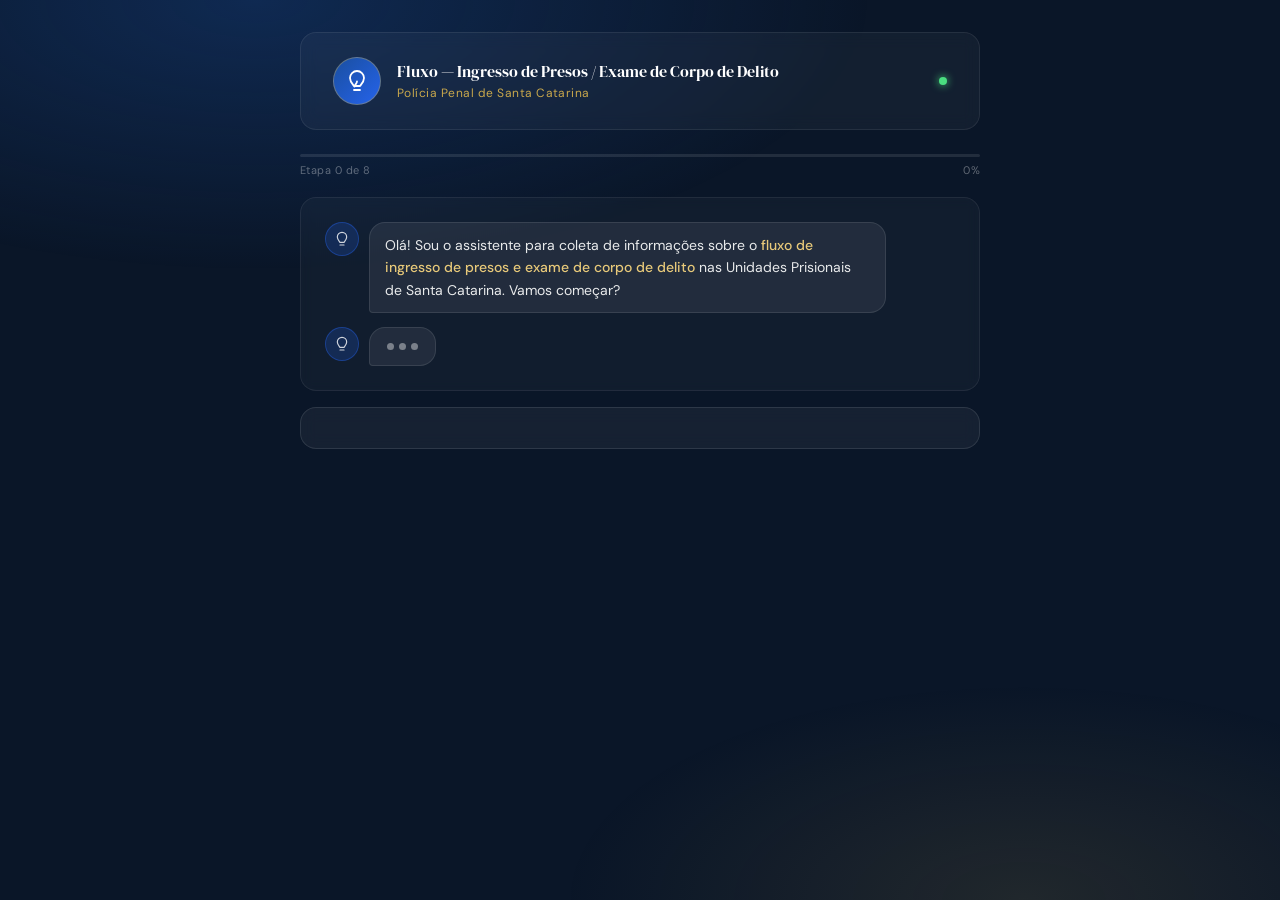
<file: questionario-ingresso.html>
<!DOCTYPE html>
<html lang="pt-BR">
<head>
<meta charset="UTF-8">
<meta name="viewport" content="width=device-width, initial-scale=1.0">
<title>Fluxo — Ingresso de Presos / Exame de Corpo de Delito</title>
<link href="https://fonts.googleapis.com/css2?family=DM+Serif+Display&family=DM+Sans:wght@300;400;500&display=swap" rel="stylesheet">
<style>
  :root {
    --blue-dark: #0a1628;
    --blue-mid: #0d2247;
    --blue-accent: #1a4fa0;
    --blue-light: #2563eb;
    --gold: #c9a84c;
    --gold-light: #e8c97a;
    --white: #ffffff;
    --gray-100: #f0f4fb;
    --gray-200: #dde6f5;
    --gray-400: #8fa3cc;
    --gray-600: #4a6494;
    --radius: 16px;
    --radius-sm: 10px;
  }
  *, *::before, *::after { box-sizing: border-box; margin: 0; padding: 0; }
  body {
    font-family: 'DM Sans', sans-serif;
    background: var(--blue-dark);
    min-height: 100vh;
    display: flex; flex-direction: column; align-items: center;
    padding: 2rem 1rem 4rem;
    position: relative; overflow-x: hidden;
  }
  body::before {
    content: ''; position: fixed; inset: 0;
    background:
      radial-gradient(ellipse 80% 50% at 20% 0%, rgba(26,79,160,0.35) 0%, transparent 60%),
      radial-gradient(ellipse 60% 40% at 80% 100%, rgba(201,168,76,0.12) 0%, transparent 60%);
    pointer-events: none; z-index: 0;
  }
  .page { position: relative; z-index: 1; width: 100%; max-width: 680px; }

  .header {
    display: flex; align-items: center; gap: 16px;
    padding: 1.5rem 2rem;
    background: rgba(255,255,255,0.04);
    border: 1px solid rgba(255,255,255,0.08);
    border-radius: var(--radius); margin-bottom: 1.5rem;
    backdrop-filter: blur(8px);
  }
  .header-logo {
    width: 48px; height: 48px; border-radius: 50%;
    background: linear-gradient(135deg, var(--blue-accent), var(--blue-light));
    display: flex; align-items: center; justify-content: center; flex-shrink: 0;
    border: 1.5px solid rgba(201,168,76,0.4);
  }
  .header-logo svg { width: 24px; height: 24px; }
  .header-text { flex: 1; }
  .header-text h1 {
    font-family: 'DM Serif Display', serif;
    font-size: 16px; color: var(--white); line-height: 1.3; font-weight: 400;
  }
  .header-text p { font-size: 12px; color: var(--gold); margin-top: 3px; letter-spacing: .04em; }
  .status-dot {
    width: 8px; height: 8px; border-radius: 50%;
    background: #4ade80; box-shadow: 0 0 8px #4ade80; flex-shrink: 0;
  }

  .progress-wrap { margin-bottom: 1.25rem; }
  .progress-track { height: 3px; background: rgba(255,255,255,0.1); border-radius: 99px; overflow: hidden; }
  .progress-fill {
    height: 100%; background: linear-gradient(90deg, var(--blue-light), var(--gold));
    border-radius: 99px; transition: width 0.5s cubic-bezier(.4,0,.2,1); width: 0%;
  }
  .progress-meta {
    display: flex; justify-content: space-between; margin-top: 6px;
    font-size: 11px; color: rgba(255,255,255,0.35); letter-spacing: .04em;
  }

  .chat-area {
    background: rgba(255,255,255,0.03);
    border: 1px solid rgba(255,255,255,0.07);
    border-radius: var(--radius); padding: 1.5rem; margin-bottom: 1rem;
    min-height: 120px; backdrop-filter: blur(6px);
    display: flex; flex-direction: column; gap: 14px;
  }
  .msg { display: flex; gap: 10px; align-items: flex-end; }
  .msg.bot { flex-direction: row; }
  .msg.user { flex-direction: row-reverse; }
  .msg-av {
    width: 34px; height: 34px; border-radius: 50%;
    display: flex; align-items: center; justify-content: center;
    flex-shrink: 0; align-self: flex-start;
  }
  .msg.bot .msg-av { background: rgba(37,99,235,0.2); border: 1px solid rgba(37,99,235,0.4); }
  .msg.user .msg-av { background: rgba(201,168,76,0.15); border: 1px solid rgba(201,168,76,0.3); }
  .msg-av svg { width: 16px; height: 16px; }
  .bubble {
    max-width: 82%; padding: 11px 15px; font-size: 14px; line-height: 1.6; border-radius: 16px;
  }
  .msg.bot .bubble {
    background: rgba(255,255,255,0.07); border: 1px solid rgba(255,255,255,0.1);
    color: rgba(255,255,255,0.9); border-bottom-left-radius: 4px;
  }
  .msg.user .bubble {
    background: linear-gradient(135deg, var(--blue-accent), var(--blue-light));
    color: white; border-bottom-right-radius: 4px; border: 1px solid rgba(255,255,255,0.1);
  }
  .bubble strong { color: var(--gold-light); font-weight: 500; }
  .msg.user .bubble strong { color: rgba(255,255,255,0.9); }

  .typing { display: flex; gap: 5px; align-items: center; padding: 4px 2px; }
  .typing span {
    width: 7px; height: 7px; border-radius: 50%;
    background: rgba(255,255,255,0.4); animation: blink 1.3s infinite;
  }
  .typing span:nth-child(2) { animation-delay: .2s; }
  .typing span:nth-child(3) { animation-delay: .4s; }
  @keyframes blink { 0%,80%,100%{opacity:.2} 40%{opacity:1} }

  .input-panel {
    background: rgba(255,255,255,0.05); border: 1px solid rgba(255,255,255,0.1);
    border-radius: var(--radius); padding: 1.25rem 1.5rem; backdrop-filter: blur(8px);
  }
  .input-label {
    font-size: 10px; letter-spacing: .1em; color: var(--gold);
    text-transform: uppercase; margin-bottom: 12px; font-weight: 500;
  }

  .chips { display: flex; flex-wrap: wrap; gap: 8px; }
  .chip {
    padding: 9px 16px; border: 1px solid rgba(255,255,255,0.15);
    border-radius: 99px; background: rgba(255,255,255,0.05);
    color: rgba(255,255,255,0.8); font-size: 13px; cursor: pointer;
    font-family: 'DM Sans', sans-serif; transition: all .2s;
  }
  .chip:hover { background: rgba(37,99,235,0.25); border-color: rgba(37,99,235,0.6); color: white; transform: translateY(-1px); }
  .chip.col { border-radius: var(--radius-sm); width: 100%; text-align: left; }

  .field {
    width: 100%; font-size: 14px; padding: 10px 14px;
    border: 1px solid rgba(255,255,255,0.15); border-radius: var(--radius-sm);
    background: rgba(255,255,255,0.06); color: white;
    font-family: 'DM Sans', sans-serif; outline: none; transition: border-color .2s; margin-bottom: 8px;
  }
  .field:focus { border-color: var(--blue-light); background: rgba(37,99,235,0.1); }
  .field option { background: #0d2247; color: white; }
  textarea.field { resize: vertical; min-height: 80px; line-height: 1.6; }

  .btn-send {
    padding: 10px 22px;
    background: linear-gradient(135deg, var(--blue-accent), var(--blue-light));
    color: white; border: none; border-radius: var(--radius-sm);
    font-size: 14px; font-weight: 500; cursor: pointer;
    font-family: 'DM Sans', sans-serif; transition: all .2s; letter-spacing: .02em;
  }
  .btn-send:hover { transform: translateY(-1px); filter: brightness(1.1); }
  .btn-send:active { transform: translateY(0); }
  .btn-send.green { background: linear-gradient(135deg, #166534, #15803d); }

  .row { display: flex; gap: 8px; margin-top: 4px; align-items: center; }
  .row .field { margin-bottom: 0; flex: 1; }
  .dist-hint { font-size: 12px; color: var(--gray-400); white-space: nowrap; }

  /* optgroup styling hint */
  .field optgroup { font-weight: 600; color: var(--gold-light); background: #0a1a3a; }

  .success-box { text-align: center; padding: 2rem 1rem; }
  .success-circle {
    width: 60px; height: 60px; border-radius: 50%;
    background: rgba(74,222,128,0.1); border: 1px solid rgba(74,222,128,0.3);
    display: flex; align-items: center; justify-content: center; margin: 0 auto 1rem;
  }
  .success-box h2 { font-family: 'DM Serif Display', serif; font-size: 22px; color: white; font-weight: 400; margin-bottom: 8px; }
  .success-box p { font-size: 14px; color: var(--gray-400); margin-bottom: 1.5rem; }
  .success-box strong { color: var(--gold-light); }
</style>
</head>
<body>
<div class="page">

  <div class="header">
    <div class="header-logo">
      <svg viewBox="0 0 24 24" fill="none" stroke="white" stroke-width="1.8" stroke-linecap="round" stroke-linejoin="round">
        <path d="M12 2a7 7 0 0 1 7 7c0 4-3 6.5-4 8H9c-1-1.5-4-4-4-8a7 7 0 0 1 7-7z"/>
        <path d="M9 21h6"/><path d="M9.5 17.5c0-1.5 2.5-3 2.5-5"/>
      </svg>
    </div>
    <div class="header-text">
      <h1>Fluxo — Ingresso de Presos / Exame de Corpo de Delito</h1>
      <p>Polícia Penal de Santa Catarina</p>
    </div>
    <div class="status-dot"></div>
  </div>

  <div class="progress-wrap">
    <div class="progress-track"><div class="progress-fill" id="pgbar"></div></div>
    <div class="progress-meta">
      <span id="pg-step">Etapa 0 de 8</span>
      <span id="pg-pct">0%</span>
    </div>
  </div>

  <div class="chat-area" id="msgs"></div>
  <div class="input-panel" id="input-panel"></div>

</div>
<script>
// ── Unidades agrupadas por Regional ──────────────────────────────────────────
const REGIONAIS = [
  { sr: 'SR01', nome: 'Grande Florianópolis', unidades: [
    'Colônia Agroindustrial de Palhoça',
    'Complexo Penitenciário do Estado',
    'Hospital de Custódia e Tratamento Psiquiátrico – HCTP',
    'Penitenciária de Florianópolis',
    'Presídio Feminino Regional de Florianópolis',
    'Presídio Masculino Regional de Florianópolis',
    'Presídio Regional de Biguaçu',
    'Presídio Regional de Tijucas',
    'Unidade de Monitoramento Eletrônico',
  ]},
  { sr: 'SR02', nome: 'Sul', unidades: [
    'Penitenciária Feminina de Criciúma',
    'Penitenciária Masculina de Tubarão',
    'Penitenciária Sul',
    'Presídio Regional de Araranguá',
    'Presídio Regional de Criciúma',
    'Presídio Regional de Imbituba',
    'Presídio Regional de Laguna',
    'Presídio Regional de Tubarão',
  ]},
  { sr: 'SR03', nome: 'Norte Catarinense', unidades: [
    'Penitenciária Industrial de Joinville',
    'Presídio Feminino Regional de Joinville',
    'Presídio Regional de Barra Velha',
    'Presídio Regional de Joinville',
    'Presídio Regional de São Francisco do Sul',
  ]},
  { sr: 'SR04', nome: 'Vale do Itajaí', unidades: [
    'Penitenciária Masculina do Vale do Itajaí',
    'Presídio Feminino Regional de Itajaí',
    'Presídio Regional de Brusque',
    'Presídio Regional de Itajaí',
    'Presídio Regional de Itapema',
  ]},
  { sr: 'SR05', nome: 'Serrana', unidades: [
    'Penitenciária Industrial de São Cristóvão do Sul',
    'Penitenciária Regional de Curitibanos',
    'Presídio Masculino de Lages',
    'Presídio Regional de Caçador',
    'Presídio Regional de Campos Novos',
    'Presídio Regional de Lages',
    'Presídio Regional de Videira',
    'Unidade de Segurança Máxima de São Cristóvão do Sul',
  ]},
  { sr: 'SR06', nome: 'Oeste', unidades: [
    'Penitenciária Agrícola de Chapecó',
    'Penitenciária Industrial de Chapecó',
    'Presídio Feminino Regional de Chapecó',
    'Presídio Regional de Chapecó',
    'Presídio Regional de Concórdia',
    'Presídio Regional de Joaçaba',
    'Presídio Regional de Maravilha',
    'Presídio Regional de São José do Cedro',
    'Presídio Regional de São Miguel do Oeste',
    'Presídio Regional de Xanxerê',
  ]},
  { sr: 'SR07', nome: 'Médio Vale do Itajaí', unidades: [
    'Penitenciária Industrial de Blumenau',
    'Presídio Regional de Blumenau',
    'Presídio Regional de Indaial',
    'Presídio Regional de Ituporanga',
    'Presídio Regional de Rio do Sul',
  ]},
  { sr: 'SR08', nome: 'Planalto Norte', unidades: [
    'Penitenciária Industrial de São Bento do Sul',
    'Presídio Regional de Canoinhas',
    'Presídio Regional de Jaraguá do Sul',
    'Presídio Regional de Mafra',
    'Presídio Regional de Porto União',
  ]},
];

// ── Gênero gramatical por tipo de unidade ────────────────────────────────────
// Retorna { artigo: 'o'|'a', preposicao: 'do'|'da', adj_suffix }
function generoUnidade(nome) {
  const masc = /^(Presídio|Hospital de Custódia|Complexo|Unidade de Monitoramento)/i.test(nome);
  return masc
    ? { art: 'o', prep: 'no', prep2: 'ao', De: 'Do' }
    : { art: 'a', prep: 'na', prep2: 'à', De: 'Da' };
}

// Retorna string como "o Presídio Regional de Lages" ou "a Penitenciária Sul"
function uRef() {
  if (!ans.unidade) return 'a Unidade Prisional';
  const g = generoUnidade(ans.unidade);
  return `${g.art} <strong>${ans.unidade}</strong>`;
}
function uPrep() {
  // "dos presos recebidos pelo/pela X"
  if (!ans.unidade) return 'da Unidade Prisional';
  const g = generoUnidade(ans.unidade);
  return `${g.prep} <strong>${ans.unidade}</strong>`;
}
function uNome() { return ans.unidade || 'a Unidade Prisional'; }

// ── Municípios SC ─────────────────────────────────────────────────────────────
const SC = ["Abdon Batista","Abelardo Luz","Agrolândia","Agronômica","Água Doce","Águas de Chapecó","Águas Frias","Águas Mornas","Alfredo Wagner","Alto Bela Vista","Anchieta","Angelina","Anita Garibaldi","Anitápolis","Antônio Carlos","Apiúna","Arabutã","Araquari","Araranguá","Armazém","Arroio Trinta","Arvoredo","Ascurra","Atalanta","Aurora","Balneário Arroio do Silva","Balneário Barra do Sul","Balneário Camboriú","Balneário Gaivota","Balneário Piçarras","Balneário Rincão","Bandeirante","Barra Bonita","Barra Velha","Bela Vista do Toldo","Belmonte","Benedito Novo","Biguaçu","Blumenau","Bocaina do Sul","Bom Jardim da Serra","Bom Jesus","Bom Jesus do Oeste","Bom Retiro","Bombinhas","Botuverá","Braço do Norte","Braço do Trombudo","Brunópolis","Brusque","Caçador","Caibi","Calmon","Camboriú","Campo Alegre","Campo Belo do Sul","Campo Erê","Campos Novos","Canelinha","Canoinhas","Capão Alto","Capinzal","Capivari de Baixo","Catanduvas","Caxambu do Sul","Celso Ramos","Cerro Negro","Chapadão do Lageado","Chapecó","Cocal do Sul","Concórdia","Cordilheira Alta","Coronel Freitas","Coronel Martins","Correia Pinto","Corupá","Criciúma","Cunha Porã","Cunhataí","Curitibanos","Descanso","Dionísio Cerqueira","Dona Emma","Doutor Pedrinho","Entre Rios","Ermo","Erval Velho","Faxinal dos Guedes","Flor do Sertão","Florianópolis","Formosa do Sul","Forquilhinha","Fraiburgo","Frei Rogério","Galvão","Garopaba","Garuva","Gaspar","Governador Celso Ramos","Grão Pará","Gravatal","Guabiruba","Guaraciaba","Guaramirim","Guarujá do Sul","Guatambú","Herval d'Oeste","Ibiam","Ibicaré","Ibirama","Içara","Ilhota","Imaruí","Imbituba","Imbuia","Indaial","Iomerê","Ipira","Iporã do Oeste","Ipuaçu","Ipumirim","Iraceminha","Irani","Irati","Irineópolis","Itá","Itaiópolis","Itajaí","Itapema","Itapiranga","Itapoá","Ituporanga","Jaborá","Jacinto Machado","Jaguaruna","Jaraguá do Sul","Jardinópolis","Joaçaba","Joinville","José Boiteux","Jupiá","Lacerdópolis","Lages","Laguna","Lajeado Grande","Laurentino","Lauro Muller","Lebon Régis","Leoberto Leal","Lindóia do Sul","Lontras","Luiz Alves","Luzerna","Macieira","Mafra","Major Gercino","Major Vieira","Maracajá","Maravilha","Marema","Massaranduba","Matos Costa","Meleiro","Mirim Doce","Modelo","Mondaí","Monte Carlo","Monte Castelo","Morro da Fumaça","Morro Grande","Navegantes","Nova Erechim","Nova Itaberaba","Nova Trento","Nova Veneza","Novo Horizonte","Orleans","Otacílio Costa","Ouro","Ouro Verde","Paial","Painel","Palhoça","Palma Sola","Palmeira","Palmitos","Papanduva","Paraíso","Passo de Torres","Passos Maia","Paulo Lopes","Pedras Grandes","Penha","Peritiba","Pescaria Brava","Petrolândia","Pinhalzinho","Pinheiro Preto","Piratuba","Planalto Alegre","Pomerode","Ponte Alta","Ponte Alta do Norte","Ponte Serrada","Porto Belo","Porto União","Pouso Redondo","Praia Grande","Presidente Castello Branco","Presidente Getúlio","Presidente Nereu","Princesa","Quilombo","Rancho Queimado","Rio das Antas","Rio do Campo","Rio do Oeste","Rio do Sul","Rio dos Cedros","Rio Fortuna","Rio Negrinho","Rio Rufino","Riqueza","Rodeio","Romelândia","Salete","Saltinho","Salto Veloso","Sangão","Santa Cecília","Santa Helena","Santa Rosa de Lima","Santa Rosa do Sul","Santa Terezinha","Santa Terezinha do Progresso","Santiago do Sul","Santo Amaro da Imperatriz","São Bento do Sul","São Bernardino","São Carlos","São Cristóvão do Sul","São Domingos","São Francisco do Sul","São João Batista","São João do Itaperiú","São João do Oeste","São João do Sul","São Joaquim","São José","São José do Cedro","São José do Cerrito","São Lourenço do Oeste","São Ludgero","São Martinho","São Miguel da Boa Vista","São Miguel do Oeste","São Pedro de Alcântara","Saudades","Schroeder","Seara","Serra Alta","Siderópolis","Sombrio","Sul Brasil","Taió","Tangará","Tigrinhos","Tijucas","Timbé do Sul","Timbó","Timbó Grande","Três Barras","Treviso","Treze de Maio","Treze Tílias","Trombudo Central","Tubarão","Tunápolis","Turvo","União do Oeste","Urubici","Urupema","Urussanga","Vargeão","Vargem","Vargem Bonita","Vidal Ramos","Videira","Vitor Meireles","Witmarsum","Xanxerê","Xavantina","Xaxim","Zortéa"];

const ans = {};
let step = 0;
const TOTAL = 8;

const botSVG = `<svg viewBox="0 0 24 24" fill="none" stroke="rgba(255,255,255,0.8)" stroke-width="1.8" stroke-linecap="round" stroke-linejoin="round" width="16" height="16"><path d="M12 2a7 7 0 0 1 7 7c0 4-3 6.5-4 8H9c-1-1.5-4-4-4-8a7 7 0 0 1 7-7z"/><path d="M9 21h6"/></svg>`;
const userSVG = `<svg viewBox="0 0 24 24" fill="none" stroke="rgba(255,255,255,0.8)" stroke-width="1.8" stroke-linecap="round" stroke-linejoin="round" width="16" height="16"><circle cx="12" cy="8" r="4"/><path d="M4 20c0-4 3.6-7 8-7s8 3 8 7"/></svg>`;

const scOpts = () => SC.map(m => `<option value="${m}">${m}</option>`).join('');

function unidadeOpts() {
  return REGIONAIS.map(r =>
    `<optgroup label="${r.sr} — ${r.nome}">${r.unidades.map(u => `<option value="${u}">${u}</option>`).join('')}</optgroup>`
  ).join('');
}

function updateProgress() {
  const pct = Math.round((step / TOTAL) * 100);
  document.getElementById('pgbar').style.width = pct + '%';
  document.getElementById('pg-step').textContent = `Etapa ${step} de ${TOTAL}`;
  document.getElementById('pg-pct').textContent = pct + '%';
}

function addMsg(who, html) {
  const msgs = document.getElementById('msgs');
  const div = document.createElement('div');
  div.className = 'msg ' + who;
  div.innerHTML = `<div class="msg-av">${who === 'bot' ? botSVG : userSVG}</div><div class="bubble">${html}</div>`;
  msgs.appendChild(div);
  div.scrollIntoView({ behavior: 'smooth', block: 'end' });
}

function showTyping() {
  const msgs = document.getElementById('msgs');
  const div = document.createElement('div');
  div.className = 'msg bot'; div.id = 'typ';
  div.innerHTML = `<div class="msg-av">${botSVG}</div><div class="bubble"><div class="typing"><span></span><span></span><span></span></div></div>`;
  msgs.appendChild(div);
  div.scrollIntoView({ behavior: 'smooth', block: 'end' });
}
function removeTyping() { const t = document.getElementById('typ'); if (t) t.remove(); }
function clearInput() { document.getElementById('input-panel').innerHTML = ''; }

function botSay(html, delay = 650) {
  return new Promise(res => {
    showTyping();
    setTimeout(() => { removeTyping(); addMsg('bot', html); res(); }, delay);
  });
}

function chips(opts) {
  return new Promise(res => {
    const panel = document.getElementById('input-panel');
    panel.innerHTML = `<div class="input-label">Selecione uma opção</div><div class="chips" id="chip-grp"></div>`;
    const grp = document.getElementById('chip-grp');
    opts.forEach(o => {
      const btn = document.createElement('button');
      btn.className = 'chip' + (o.col ? ' col' : '');
      btn.textContent = o.label;
      btn.onclick = () => { clearInput(); addMsg('user', o.label); res(o); };
      grp.appendChild(btn);
    });
  });
}

function selectUnidade() {
  return new Promise(res => {
    const panel = document.getElementById('input-panel');
    panel.innerHTML = `<div class="input-label">Selecione a Unidade Prisional por Regional</div>
      <select class="field" id="sel-und"><option value="">— Selecione a Regional e a Unidade —</option>${unidadeOpts()}</select>
      <div class="row" style="margin-top:8px"><button class="btn-send" onclick="sendUnidade()">Confirmar</button></div>`;
    window.sendUnidade = () => {
      const v = document.getElementById('sel-und').value;
      if (!v) return;
      clearInput(); addMsg('user', v); res(v);
    };
  });
}

function selectUnidadeDestino(labelTexto) {
  return new Promise(res => {
    const panel = document.getElementById('input-panel');
    panel.innerHTML = `<div class="input-label">${labelTexto}</div>
      <select class="field" id="sel-dest"><option value="">— Selecione a Regional e a Unidade —</option>${unidadeOpts()}</select>
      <div class="row" style="margin-top:8px"><button class="btn-send" onclick="sendDest()">Confirmar</button></div>`;
    window.sendDest = () => {
      const v = document.getElementById('sel-dest').value;
      if (!v) return;
      clearInput(); addMsg('user', v); res(v);
    };
  });
}

function twoInputs(p1, p2) {
  return new Promise(res => {
    const panel = document.getElementById('input-panel');
    panel.innerHTML = `<div class="input-label">Preencha os campos</div>
      <input type="text" class="field" id="in1" placeholder="${p1}">
      <input type="text" class="field" id="in2" placeholder="${p2}">
      <div class="row" style="margin-top:4px"><button class="btn-send" onclick="send2()">Enviar</button></div>`;
    document.getElementById('in1').focus();
    window.send2 = () => {
      const v1 = document.getElementById('in1').value.trim();
      const v2 = document.getElementById('in2').value.trim();
      if (!v1 || !v2) return;
      clearInput(); addMsg('user', `${v1} — ${v2}`); res({ v1, v2 });
    };
  });
}

function textInput(placeholder) {
  return new Promise(res => {
    const panel = document.getElementById('input-panel');
    panel.innerHTML = `<div class="input-label">Digite sua resposta</div>
      <div class="row"><input type="text" class="field" id="txt-in" placeholder="${placeholder}" style="margin-bottom:0">
      <button class="btn-send" onclick="sendTxt()">Enviar</button></div>`;
    const inp = document.getElementById('txt-in');
    inp.focus();
    window.sendTxt = () => { const v = inp.value.trim(); if (!v) return; clearInput(); addMsg('user', v); res(v); };
    inp.addEventListener('keydown', e => { if (e.key === 'Enter') window.sendTxt(); });
  });
}

function textArea(placeholder) {
  return new Promise(res => {
    const panel = document.getElementById('input-panel');
    panel.innerHTML = `<div class="input-label">Descreva com suas palavras</div>
      <textarea class="field" id="ta-in" placeholder="${placeholder}"></textarea>
      <div class="row" style="justify-content:flex-end"><button class="btn-send" onclick="sendTA()">Enviar</button></div>`;
    document.getElementById('ta-in').focus();
    window.sendTA = () => { const v = document.getElementById('ta-in').value.trim(); if (!v) return; clearInput(); addMsg('user', v); res(v); };
  });
}

function selectWithDist(label) {
  return new Promise(res => {
    const panel = document.getElementById('input-panel');
    panel.innerHTML = `<div class="input-label">${label}</div>
      <select class="field" id="sel-mun"><option value="">— Selecione o município —</option>${scOpts()}</select>
      <div class="row">
        <input type="number" class="field" id="dist-in" placeholder="Ex: 45" min="0" style="margin-bottom:0">
        <span class="dist-hint">km (aprox.)</span>
      </div>
      <div class="row" style="margin-top:10px"><button class="btn-send" onclick="sendSD()">Confirmar</button></div>`;
    window.sendSD = () => {
      const mun = document.getElementById('sel-mun').value;
      const dist = document.getElementById('dist-in').value;
      if (!mun || !dist || isNaN(dist) || Number(dist) < 0) return;
      clearInput(); addMsg('user', `${mun} — ${dist} km (aprox.)`);
      res({ mun, dist: dist + ' km (aprox.)' });
    };
  });
}

// ── Plantão: campo único ──────────────────────────────────────────────────────
function plantaoUnico() {
  return new Promise(res => {
    const panel = document.getElementById('input-panel');
    panel.innerHTML = `<div class="input-label">Município do IGP de plantão e distância</div>
      <select class="field" id="sel-plantao"><option value="">— Selecione o município —</option>${scOpts()}</select>
      <div class="row">
        <input type="number" class="field" id="dist-plantao" placeholder="Ex: 30" min="0" style="margin-bottom:0">
        <span class="dist-hint">km (aprox.)</span>
      </div>
      <div class="row" style="margin-top:10px"><button class="btn-send" onclick="sendPlantao()">Confirmar</button></div>`;
    window.sendPlantao = () => {
      const mun = document.getElementById('sel-plantao').value;
      const dist = document.getElementById('dist-plantao').value;
      if (!mun || !dist || isNaN(dist) || Number(dist) < 0) return;
      clearInput(); addMsg('user', `${mun} — ${dist} km (aprox.)`);
      res({ mun, dist: dist + ' km (aprox.)' });
    };
  });
}

// ── Fluxo principal ───────────────────────────────────────────────────────────
async function flow() {
  updateProgress();

  await botSay('Olá! Sou o assistente para coleta de informações sobre o <strong>fluxo de ingresso de presos e exame de corpo de delito</strong> nas Unidades Prisionais de Santa Catarina. Vamos começar?', 900);

  await botSay('Selecione a <strong>Unidade Prisional</strong>. As unidades estão organizadas por Superintendência Regional:', 550);
  ans.unidade = await selectUnidade();
  step++; updateProgress();

  const g = generoUnidade(ans.unidade);

  await botSay(`Obrigado! Agora, qual é o <strong>nome e a função</strong> do responsável pelo preenchimento?`, 700);
  const resp = await twoInputs('Nome completo', 'Função / Cargo');
  ans.resp_nome = resp.v1; ans.resp_funcao = resp.v2;
  step++; updateProgress();

  await botSay(`${g.art.charAt(0).toUpperCase() + g.art.slice(1)} <strong>${ans.unidade}</strong> recebe presos? Ou seja, é uma unidade porta de entrada?`, 700);
  const recebe = await chips([{ value: 'SIM', label: 'Sim' }, { value: 'NÃO', label: 'Não' }]);
  ans.recebe_presos = recebe.value;
  step++; updateProgress();

  if (recebe.value === 'SIM') {
    await botSay(`Qual o público recebido ${g.prep} <strong>${ans.unidade}</strong>?`, 600);
    const sexo = await chips([{ value: 'MASCULINO', label: 'Masculino' }, { value: 'FEMININO', label: 'Feminino' }, { value: 'AMBOS', label: 'Ambos' }]);
    ans.sexo_presos = sexo.label;

    // Se recebe só masculino → perguntar para onde vão as femininas
    if (sexo.value === 'MASCULINO') {
      await botSay(`E as <strong>presas femininas</strong>, para qual Unidade Prisional são encaminhadas?`, 650);
      ans.encaminhamento_feminino = await selectUnidadeDestino('Selecione a Unidade Prisional de destino das femininas');
    }
    // Se recebe só feminino → perguntar para onde vão os masculinos
    if (sexo.value === 'FEMININO') {
      await botSay(`E os <strong>presos masculinos</strong>, para qual Unidade Prisional são encaminhados?`, 650);
      ans.encaminhamento_masculino = await selectUnidadeDestino('Selecione a Unidade Prisional de destino dos masculinos');
    }

  } else {
    // Não recebe presos → perguntar destino de cada sexo e encerrar
    await botSay(`Para qual <strong>Unidade Prisional</strong> são encaminhados os <strong>presos masculinos</strong> quando chegam ${g.prep} <strong>${ans.unidade}</strong>?`, 700);
    ans.encaminhamento_masculino = await selectUnidadeDestino('Selecione a Unidade Prisional de destino dos masculinos');

    await botSay(`E as <strong>presas femininas</strong>, para qual Unidade Prisional são encaminhadas?`, 650);
    ans.encaminhamento_feminino = await selectUnidadeDestino('Selecione a Unidade Prisional de destino das femininas');

    // Salvar e encerrar
    clearInput();
    await botSay(`Obrigado, <strong>${ans.resp_nome}</strong>! As informações ${g.prep} <strong>${ans.unidade}</strong> foram registradas. Salvando...`, 800);

    function detectarRegional(nomeUnidade) {
      for (const r of REGIONAIS) {
        if (r.unidades.includes(nomeUnidade)) return { sr: r.sr, nome: r.nome };
      }
      return { sr: 'SR00', nome: 'Não identificada' };
    }

    const regional = detectarRegional(ans.unidade);
    const agora = new Date();

    const registro = {
      unidade:                  ans.unidade || '',
      regional_sr:              regional.sr,
      regional_nome:            regional.nome,
      resp_nome:                ans.resp_nome || '',
      resp_funcao:              ans.resp_funcao || '',
      recebe_presos:            'NÃO',
      encaminhamento_masculino: ans.encaminhamento_masculino || '',
      encaminhamento_feminino:  ans.encaminhamento_feminino || '',
      timestamp:                agora.toISOString(),
      data_br:                  agora.toLocaleDateString('pt-BR'),
      hora_br:                  agora.toLocaleTimeString('pt-BR', { hour: '2-digit', minute: '2-digit' }),
    };

    let salvo = false;
    try {
      const { initializeApp, getApps } = await import('https://www.gstatic.com/firebasejs/10.11.0/firebase-app.js');
      const { getFirestore, collection, addDoc } = await import('https://www.gstatic.com/firebasejs/10.11.0/firebase-firestore.js');
      const firebaseConfig = {
        apiKey:            "AIzaSyAtfo2cXialN7EWi4bBO9LMF2Ez3zz8Lo4",
        authDomain:        "crv-dpp-sc.firebaseapp.com",
        projectId:         "crv-dpp-sc",
        storageBucket:     "crv-dpp-sc.firebasestorage.app",
        messagingSenderId: "707080008192",
        appId:             "1:707080008192:web:64f44c65629c0fc5941ee5"
      };
      const app = getApps().length ? getApps()[0] : initializeApp(firebaseConfig);
      const db  = getFirestore(app);
      await addDoc(collection(db, 'Respostas_Fluxo_Ingresso_Presos'), registro);
      salvo = true;
    } catch (err) {
      console.error('Erro ao salvar:', err);
    }

    setTimeout(() => {
      document.getElementById('input-panel').innerHTML = salvo ? `
        <div class="success-box">
          <div class="success-circle">
            <svg width="28" height="28" viewBox="0 0 24 24" fill="none" stroke="#4ade80" stroke-width="2.5" stroke-linecap="round" stroke-linejoin="round"><polyline points="20 6 9 17 4 12"/></svg>
          </div>
          <h2>Enviado com sucesso!</h2>
          <p>Os dados ${g.prep} <strong>${ans.unidade}</strong> foram salvos em <strong>${agora.toLocaleDateString('pt-BR')} às ${agora.toLocaleTimeString('pt-BR', { hour: '2-digit', minute: '2-digit' })}</strong>.</p>
          <button class="btn-send green" onclick="location.reload()">Novo preenchimento</button>
        </div>` : `
        <div class="success-box">
          <div class="success-circle" style="background:rgba(239,68,68,0.1);border-color:rgba(239,68,68,0.3);">
            <svg width="28" height="28" viewBox="0 0 24 24" fill="none" stroke="#f87171" stroke-width="2.5" stroke-linecap="round" stroke-linejoin="round"><circle cx="12" cy="12" r="10"/><line x1="12" y1="8" x2="12" y2="12"/><line x1="12" y1="16" x2="12.01" y2="16"/></svg>
          </div>
          <h2>Erro ao salvar</h2>
          <p>Não foi possível salvar no banco de dados. Verifique sua conexão e tente novamente.</p>
          <button class="btn-send" onclick="location.reload()">Tentar novamente</button>
        </div>`;
    }, 600);
    return; // encerra o fluxo aqui
  }

  await botSay(`Onde são realizados os <strong>Exames de Corpo de Delito</strong> dos presos recebidos ${g.prep} <strong>${ans.unidade}</strong>? Selecione o município do IGP e a distância aproximada.`, 800);
  const ecd = await selectWithDist('Município onde está localizado o IGP');
  ans.ecd_cidade = ecd.mun; ans.ecd_distancia = ecd.dist;
  step++; updateProgress();

  await botSay(`Nos <strong>períodos de plantão</strong> (noturno, finais de semana e feriados), onde é realizado o Exame de Corpo de Delito para ${g.art} <strong>${ans.unidade}</strong>? Informe o município do IGP de plantão e a distância aproximada.`, 900);
  const plantao = await plantaoUnico();
  ans.plantao_mun = plantao.mun; ans.plantao_dist = plantao.dist;
  step++; updateProgress();

  await botSay(`Na prática, as forças de segurança (PM/PC/PRF/GM, etc.) levam presos ${g.prep} <strong>${ans.unidade}</strong> em <strong>qualquer horário durante o plantão</strong>, ou há algum acordo informal sobre os horários de entrega?`, 900);
  const forca = await chips([
    { value: 'QUALQUER', label: 'Levam em qualquer horário, sem restrição' },
    { value: 'ACORDO', label: 'Há um acordo/combinado sobre os horários', col: true },
  ]);
  ans.forca_horario = forca.value;
  if (forca.value === 'ACORDO') {
    await botSay(`Descreva como funciona esse acordo na prática entre ${g.art} <strong>${ans.unidade}</strong> e a PM/PC:`, 600);
    ans.forca_acordo_desc = await textArea('Ex: PM e PC evitam trazer presos após meia-noite; presos detidos de madrugada aguardam na delegacia até o amanhecer...');
  }
  step++; updateProgress();

  await botSay(`No caso de <strong>flagrante delito</strong>, após a conclusão do APF, como os presos chegam ${g.prep2} <strong>${ans.unidade}</strong>?`, 800);
  const flag = await chips([
    { value: 'PC_LEVA', label: `Polícia Civil leva os presos ${g.prep2} ${ans.unidade}`, col: true },
    { value: 'PP_BUSCA', label: 'Polícia Penal busca os presos na Delegacia', col: true },
    { value: 'OUTRO', label: 'Outro' },
  ]);
  ans.flagrante_transporte = flag.value;
  if (flag.value === 'OUTRO') {
    await botSay('Como ocorre o transporte? Descreva:', 500);
    ans.flagrante_outro = await textInput('Descreva...');
  }
  step++; updateProgress();

  await botSay(`No <strong>cumprimento de Mandado de Prisão</strong>, o preso passa pela Delegacia antes de ser encaminhado ${g.prep2} <strong>${ans.unidade}</strong>, ou é levado diretamente?`, 800);
  const mandado = await chips([
    { value: 'PASSA_DELEGACIA', label: 'Passa pela Delegacia de Polícia', col: true },
    { value: 'DIRETO_UNIDADE', label: `Vai direto ${g.prep2} ${ans.unidade}`, col: true },
    { value: 'OUTRO', label: 'Outro' },
  ]);
  ans.mandado_fluxo = mandado.value;
  if (mandado.value === 'OUTRO') {
    await botSay('Descreva o fluxo:', 500);
    ans.mandado_outro = await textInput('Descreva...');
  }
  step++; updateProgress();

  clearInput();
  await botSay(`Perfeito, <strong>${ans.resp_nome}</strong>! Todas as informações ${g.prep} <strong>${ans.unidade}</strong> foram registradas. Salvando no banco de dados...`, 800);

  // ── Salvar no Firebase Firestore ──────────────────────────────────────────
  // Detecta a Regional da unidade selecionada
  function detectarRegional(nomeUnidade) {
    for (const r of REGIONAIS) {
      if (r.unidades.includes(nomeUnidade)) return { sr: r.sr, nome: r.nome };
    }
    return { sr: 'SR00', nome: 'Não identificada' };
  }

  const regional = detectarRegional(ans.unidade);
  const agora = new Date();

  const registro = {
    // Identificação
    unidade:          ans.unidade || '',
    regional_sr:      regional.sr,
    regional_nome:    regional.nome,
    resp_nome:        ans.resp_nome || '',
    resp_funcao:      ans.resp_funcao || '',
    // Respostas
    sexo_presos:              ans.sexo_presos || '',
    recebe_presos:            ans.recebe_presos || '',
    encaminhamento_masculino: ans.encaminhamento_masculino || '',
    encaminhamento_feminino:  ans.encaminhamento_feminino || '',
    forca_horario:    ans.forca_horario || '',
    forca_acordo_desc:ans.forca_acordo_desc || '',
    flagrante_transporte: ans.flagrante_transporte || '',
    flagrante_outro:  ans.flagrante_outro || '',
    ecd_cidade:       ans.ecd_cidade || '',
    ecd_distancia:    ans.ecd_distancia || '',
    plantao_mun:      ans.plantao_mun || '',
    plantao_dist:     ans.plantao_dist || '',
    mandado_fluxo:    ans.mandado_fluxo || '',
    mandado_outro:    ans.mandado_outro || '',
    // Timestamp
    timestamp:        agora.toISOString(),
    data_br:          agora.toLocaleDateString('pt-BR'),
    hora_br:          agora.toLocaleTimeString('pt-BR', { hour: '2-digit', minute: '2-digit' }),
  };

  let salvo = false;
  try {
    const { initializeApp, getApps } = await import('https://www.gstatic.com/firebasejs/10.11.0/firebase-app.js');
    const { getFirestore, collection, addDoc } = await import('https://www.gstatic.com/firebasejs/10.11.0/firebase-firestore.js');

    const firebaseConfig = {
      apiKey:            "AIzaSyAtfo2cXialN7EWi4bBO9LMF2Ez3zz8Lo4",
      authDomain:        "crv-dpp-sc.firebaseapp.com",
      projectId:         "crv-dpp-sc",
      storageBucket:     "crv-dpp-sc.firebasestorage.app",
      messagingSenderId: "707080008192",
      appId:             "1:707080008192:web:64f44c65629c0fc5941ee5"
    };

    const app = getApps().length ? getApps()[0] : initializeApp(firebaseConfig);
    const db  = getFirestore(app);
    await addDoc(collection(db, 'Respostas_Fluxo_Ingresso_Presos'), registro);
    salvo = true;
  } catch (err) {
    console.error('Erro ao salvar:', err);
  }

  setTimeout(() => {
    document.getElementById('input-panel').innerHTML = salvo ? `
      <div class="success-box">
        <div class="success-circle">
          <svg width="28" height="28" viewBox="0 0 24 24" fill="none" stroke="#4ade80" stroke-width="2.5" stroke-linecap="round" stroke-linejoin="round"><polyline points="20 6 9 17 4 12"/></svg>
        </div>
        <h2>Enviado com sucesso!</h2>
        <p>Os dados ${g.prep} <strong>${ans.unidade}</strong> foram salvos em <strong>${agora.toLocaleDateString('pt-BR')} às ${agora.toLocaleTimeString('pt-BR', { hour: '2-digit', minute: '2-digit' })}</strong>.</p>
        <button class="btn-send green" onclick="location.reload()">Novo preenchimento</button>
      </div>` : `
      <div class="success-box">
        <div class="success-circle" style="background:rgba(239,68,68,0.1);border-color:rgba(239,68,68,0.3);">
          <svg width="28" height="28" viewBox="0 0 24 24" fill="none" stroke="#f87171" stroke-width="2.5" stroke-linecap="round" stroke-linejoin="round"><circle cx="12" cy="12" r="10"/><line x1="12" y1="8" x2="12" y2="12"/><line x1="12" y1="16" x2="12.01" y2="16"/></svg>
        </div>
        <h2>Erro ao salvar</h2>
        <p>Não foi possível salvar no banco de dados. Verifique sua conexão e tente novamente.</p>
        <button class="btn-send" onclick="location.reload()">Tentar novamente</button>
      </div>`;
  }, 600);
}

flow();
</script>
</body>
</html>
</file>
